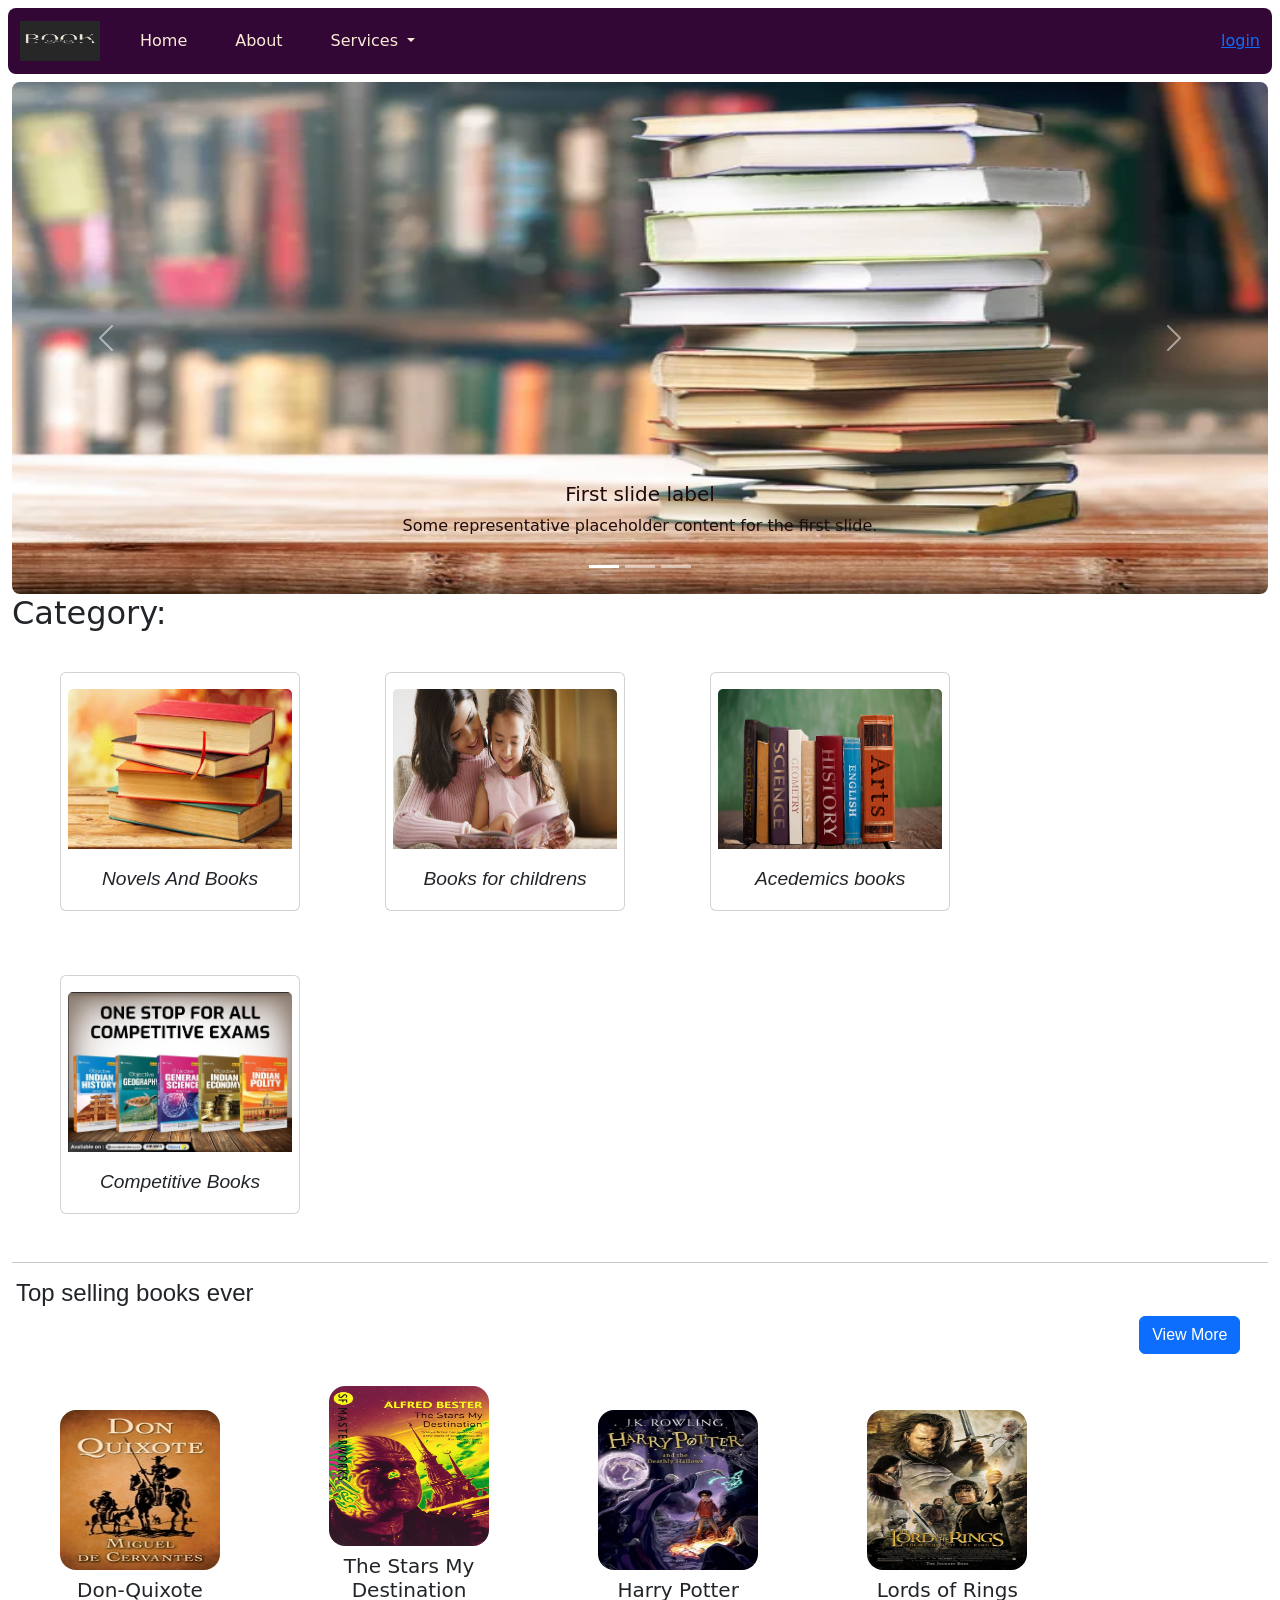
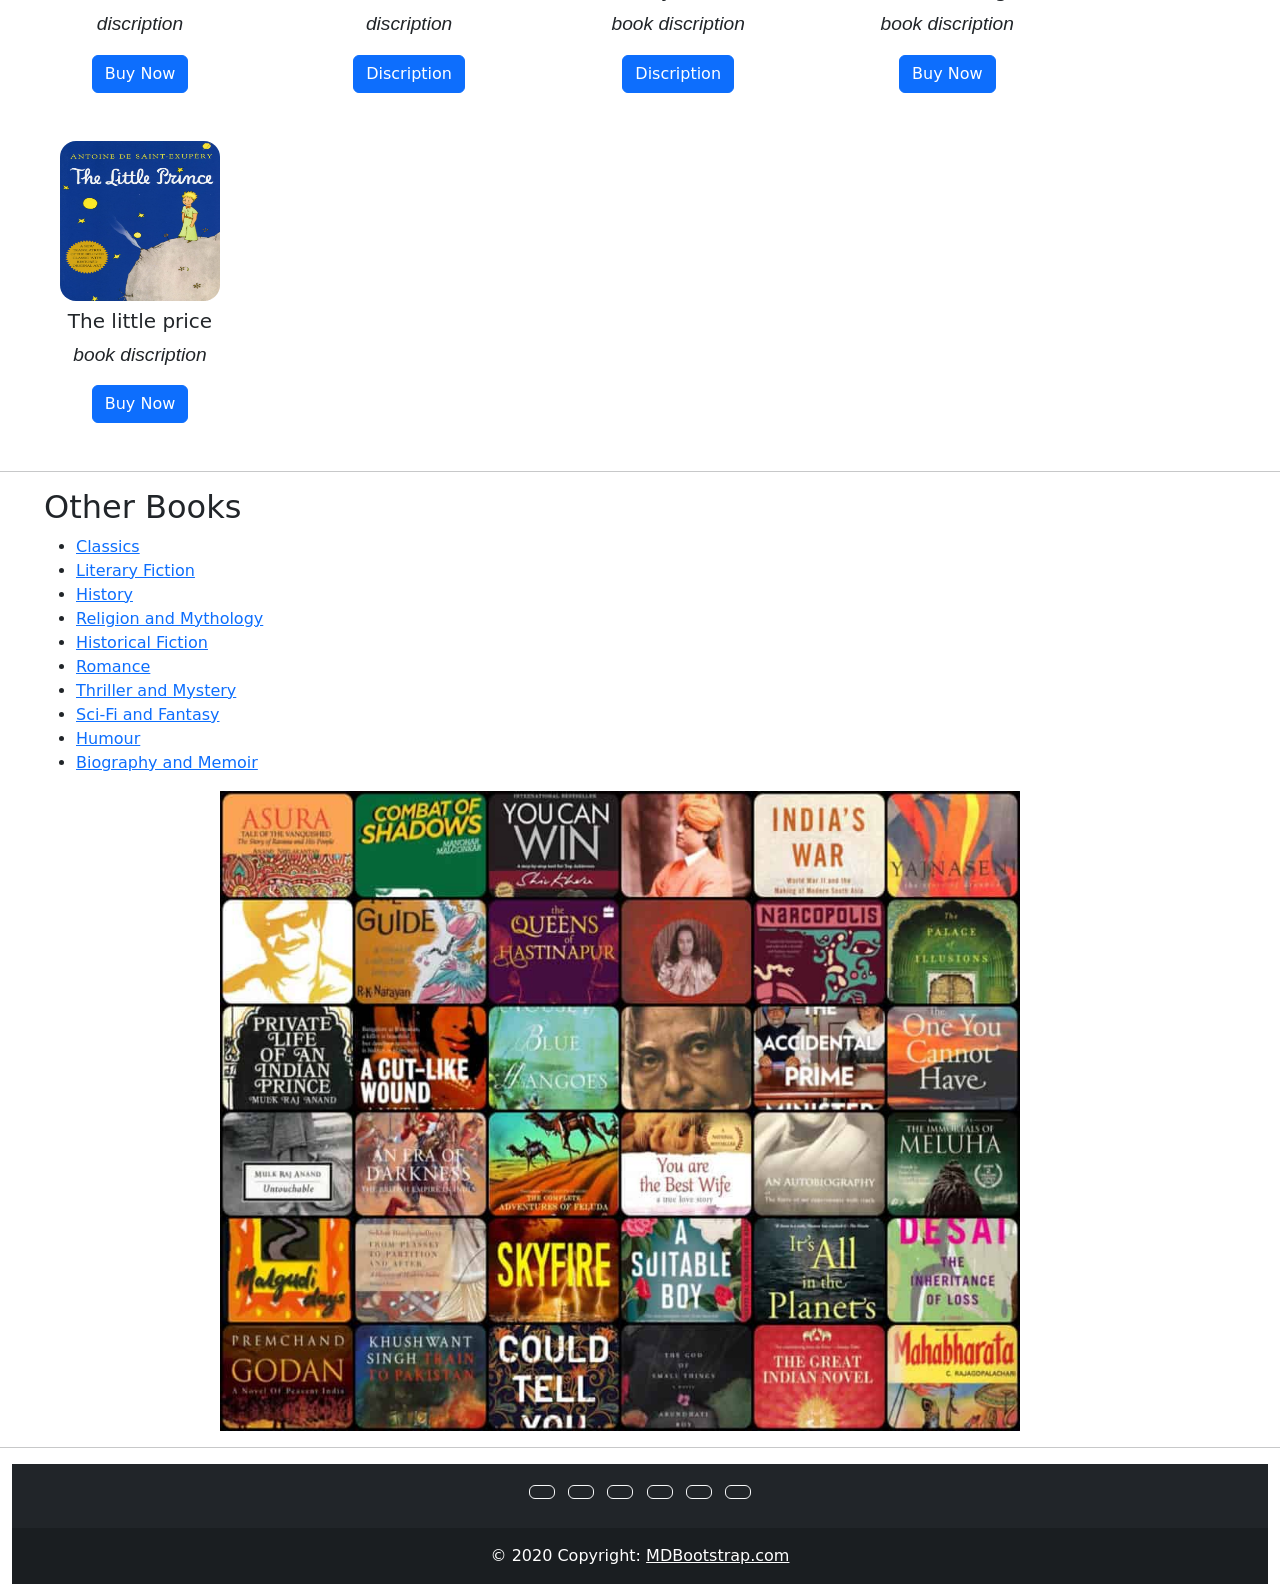
<file: index.html>
<!DOCTYPE html>
<html lang="en">
  <head>
    <meta charset="UTF-8" />
    <meta http-equiv="X-UA-Compatible" content="IE=edge" />
    <meta name="viewport" content="width=device-width, initial-scale=1.0" />
    <meta name="viewport" content="width=device-width, initial-scale=1" />
    <link
      href="https://cdn.jsdelivr.net/npm/bootstrap@5.2.2/dist/css/bootstrap.min.css"
      rel="stylesheet"
      integrity="sha384-Zenh87qX5JnK2Jl0vWa8Ck2rdkQ2Bzep5IDxbcnCeuOxjzrPF/et3URy9Bv1WTRi"
      crossorigin="anonymous"
    />
    <!-- <link href="https://cdn.jsdelivr.net/npm/bootstrap@5.2.1/dist/css/bootstrap.min.css" rel="stylesheet"
    integrity="sha384-iYQeCzEYFbKjA/T2uDLTpkwGzCiq6soy8tYaI1GyVh/UjpbCx/TYkiZhlZB6+fzT" crossorigin="anonymous"> -->
    <script
      src="https://cdn.jsdelivr.net/npm/bootstrap@5.2.1/dist/js/bootstrap.min.js"
      integrity="sha384-7VPbUDkoPSGFnVtYi0QogXtr74QeVeeIs99Qfg5YCF+TidwNdjvaKZX19NZ/e6oz"
      crossorigin="anonymous"
    ></script>
    <title>Book Show</title>
    <link rel="stylesheet" href="main.css" />
    
  </head>

  <body>
    <nav class="navbar navbar-expand-lg">
      <div class="container-fluid">
        <a class="navbar-brand" href="front.html"
          ><img
            class="brand-logo"
            src="images/Black & White Minimalist Business Logo.png"
            alt=""
        /></a>
        <button
          class="navbar-toggler"
          type="button"
          data-bs-toggle="collapse"
          data-bs-target="#navbarTogglerDemo02"
          aria-controls="navbarTogglerDemo02"
          aria-expanded="false"
          aria-label="Toggle navigation"
        >
          <span class="navbar-toggler-icon"></span>
        </button>
        <div class="collapse navbar-collapse" id="navbarSupportedContent">
          <ul class="navbar-nav me-auto mb-2 mb-lg-0">
            <li class="nav-item">
              <a class="nav-link" aria-current="page" href="front.html">Home</a>
            </li>
            <li class="nav-item">
              <a class="nav-link" href="#">About</a>
            </li>
            <li class="nav-item dropdown">
              <a
                class="nav-link dropdown-toggle"
                href="#"
                role="button"
                data-bs-toggle="dropdown"
                aria-expanded="false"
              >
                Services
              </a>
              <ul class="dropdown-menu">
                <li><a class="dropdown-item" href="#">Acedemic books</a></li>
                <li><a class="dropdown-item" href="#">competion</a></li>
                <li><a class="dropdown-item" href="#">story</a></li>
                <!-- <li><hr class="dropdown-divider"></li> -->
                <li><a class="dropdown-item" href="#">kids</a></li>
              </ul>
            </li>
          </ul>
          <form class="d-flex" method="post" >
           
            <a href="login.html">
              <!-- <button class="btn btn-outline-primary">  -->
                login
              <!-- </button> -->
            </a>
            
          </form>
        </div>
      </div>
    </nav>
    <main>
      <div class="container-fluid">
        <div
          id="carouselExampleCaptions"
          class="carousel slide"
          data-bs-ride="false"
        >
          <div class="carousel-indicators">
            <button
              type="button"
              data-bs-target="#carouselExampleCaptions"
              data-bs-slide-to="0"
              class="active"
              aria-current="true"
              aria-label="Slide 1"
            ></button>
            <button
              type="button"
              data-bs-target="#carouselExampleCaptions"
              data-bs-slide-to="1"
              aria-label="Slide 2"
            ></button>
            <button
              type="button"
              data-bs-target="#carouselExampleCaptions"
              data-bs-slide-to="2"
              aria-label="Slide 3"
            ></button>
          </div>
          <div class="carousel-inner">
            <div class="carousel-item active">
              <img src="images/cr3.jpg" class="d-block w-100" alt="..." />
              <div class="carousel-caption d-none d-md-block">
                <h5>First slide label</h5>
                <p>
                  Some representative placeholder content for the first slide.
                </p>
              </div>
            </div>
            <div class="carousel-item">
              <img src="images/cr1.jpeg" class="d-block w-100" alt="..." />
              <div class="carousel-caption d-none d-md-block">
                <h5>Second slide label</h5>
                <p>
                  Some representative placeholder content for the second slide.
                </p>
              </div>
            </div>
            <div class="carousel-item">
              <img src="images/cr2.jpg" class="d-block w-100" alt="..." />
              <div class="carousel-caption d-none d-md-block">
                <h5>Third slide label</h5>
                <p>
                  Some representative placeholder content for the third slide.
                </p>
              </div>
            </div>
          </div>

          <button
            class="carousel-control-prev"
            type="button"
            data-bs-target="#carouselExampleCaptions"
            data-bs-slide="prev"
          >
            <span class="carousel-control-prev-icon" aria-hidden="true"></span>
            <span class="visually-hidden">Previous</span>
          </button>
          <button
            class="carousel-control-next"
            type="button"
            data-bs-target="#carouselExampleCaptions"
            data-bs-slide="next"
          >
            <span class="carousel-control-next-icon" aria-hidden="true"></span>
            <span class="visually-hidden">Next</span>
          </button>
        </div>
      </div>

      <div class="container-fluid">
        <h2>Category:</h2>
        <div class="card" style="width: 15rem">
          <img c src="images/books.jpg" class="card-img-top" alt="..." />
          <div class="card-body">
            <p class="card-text">Novels And Books</p>
          </div>
        </div>
        <div class="card" style="width: 15rem">
          <img src="images/kids story.jpg" class="card-img-top" alt="..." />
          <div class="card-body">
            <p class="card-text">Books for childrens</p>
          </div>
        </div>
        <div class="card" style="width: 15rem">
          <img src="images/acedimg.jpg" class="card-img-top" alt="..." />
          <div class="card-body">
            <p class="card-text">Acedemics books</p>
          </div>
        </div>
        <div class="card" style="width: 15rem">
          <img src="images/comp.png" class="card-img-top" alt="..." />
          <div class="card-body">
            <p class="card-text">Competitive Books</p>
          </div>
        </div>
        <hr />
      </div>
      <!-- top selling books -->
      <div class="top-title">
        <h4>Top selling books ever</h4>

        <button
          class="titlebtn btn btn-primary"
          type="button"
          data-bs-toggle="collapse"
          data-bs-target="#collapseExample"
          aria-expanded="false"
          aria-controls="collapseExample"
        >
          View More
        </button>
      </div>

      <!-- initially visible cards -->
      <div class="containe-fluid">
        <div class="card-style" style="width: 15.5rem">
          <img
            src="images/don-quixote-129.jpg"
            class="card-img-top best"
            alt="..."
          />
          <div class="card-body">
            <h5 class="card-title my-2">Don-Quixote</h5>
            <p class="card-text">discription</p>

            <a href="#" class="btn btn-primary">Buy Now</a>
          </div>
        </div>

        <div class="card-style" style="width: 15.5rem">
          <img
            src="images/the stars my destination.jpg"
            class="card-img-top best"
            alt="..."
          />
          <div class="card-body ">
            <h5 class="card-title my-2">The Stars My Destination</h5>
            <p class="card-text">discription</p>
            <a href="#" class="btn btn-primary">Discription</a>
          </div>
        </div>

        <div class="card-style" style="width: 15.5rem">
          <img
            src="images/philosefer harry.jpg"
            class="card-img-top best"
            alt="..."
          />
          <div class="card-body">
            <h5 class="card-title my-2">Harry Potter</h5>
            <p class="card-text">book discription</p>
            <a href="#" class="btn btn-primary">Discription</a>
          </div>
        </div>

        <div class="card-style" style="width: 15.5rem">
          <img
            src="images/lord of rings.jpg"
            class="card-img-top best"
            alt="..."
          />
          <div class="card-body">
            <h5 class="card-title my-2">Lords of Rings</h5>
            <p class="card-text">book discription</p>
            <a href="#" class="btn btn-primary">Buy Now</a>
          </div>
        </div>

        <div class="card-style" style="width: 15.5rem">
          <img
            src="images/the little prince.jpg"
            class="card-img-top best"
            alt="..."
          />
          <div class="card-body">
            <h5 class="card-title my-2">The little price</h5>
            <p class="card-text">book discription</p>
            <a href="#" class="btn btn-primary">Buy Now</a>
          </div>
        </div>

        <!-- after clicking view all -->

        <div class="collapse mx-1" id="collapseExample">
          <div class="card card-body">
            <div class="card-style my-2" style="width: 15rem">
              <img
                src="images/harry porter.jpg"
                class="card-img-top best"
                alt="..."
              />
              <div class="card-body">
                <h5 class="card-title">Harry Potter</h5>
                <p class="card-text">book discription</p>
                <a href="#" class="btn btn-primary">Buy Now</a>
              </div>
            </div>

            <div class="card-style my-2" style="width: 15rem">
              <img
                src="images/frank-herbert---dune_2021_supracoperta---c1.jpg"
                class="card-img-top best"
                alt="..."
              />
              <div class="card-body">
                <h5 class="card-title">Dune</h5>
                <p class="card-text">book discription</p>
                <a href="#" class="btn btn-primary">Discription</a>
              </div>
            </div>

            <div class="card-style my-2" style="width: 15rem">
              <img
                src="images/golbet.jpg"
                class="card-img-top best"
                alt="..."
              />
              <div class="card-body">
                <h5 class="card-title">Harry potter</h5>
                <p class="card-text">book discription</p>
                <a href="#" class="btn btn-primary">Discription</a>
              </div>
            </div>

            <div class="card-style my-2" style="width: 15rem">
              <img
                src="images/best books.jpg"
                class="card-img-top best"
                alt="..."
              />
              <div class="card-body">
                <h5 class="card-title">The Forever war</h5>
                <p class="card-text">book discription</p>
                <a href="#" class="btn btn-primary">Discription</a>
              </div>
            </div>

            <div class="card-style my-2" style="width: 15rem">
              <img
                src="images/the time machine.jpg"
                class="card-img-top best"
                alt="..."
              />
              <div class="card-body">
                <h5 class="card-title">The Time Machine</h5>
                <p class="card-text">book discription</p>
                <a href="#" class="btn btn-primary">Discription</a>
              </div>
            </div>
          </div>
        </div>
      </div>
      <hr />
      <div class="container-fluid">
        <div class="Category">
          <h2>Other Books</h2>
          <ul>
            <li class="other-books">
              <a href="classics.html">Classics</a>
            </li>
            <li class="other-books">
              <a href="Literary_Fiction.html">Literary Fiction</a>
            </li>
            <li class="other-books">
              <a href="history.html">History</a>
            </li>
            <li class="other-books">
              <a href="religion.html">Religion and Mythology</a>
            </li>
            <li class="other-books">
              <a href="historical_fiction.html">Historical Fiction</a>
            </li>
            <li class="other-books">
              <a href="romance.html">Romance</a>
            </li>
            <li class="other-books">
              <a href="thriller.html">Thriller and Mystery</a>
            </li>
            <li class="other-books">
              <a href="science_fiction.html">Sci-Fi and Fantasy</a>
            </li>
            <li class="other-books">
              <a href="humour.html">Humour</a>
            </li>
            <li class="other-books">
              <a href="biography.html">Biography and Memoir</a>
            </li>
          </ul>
        </div>
        <div class="links">
          <img
            class="image-link"
            src="images/Best-Indian-Books-by-Indian-Authors-1-1024x768.jpg"
            alt=""
          />
        </div>
      </div>
      <hr my-2 />

      <!-- Remove the container if you want to extend the Footer to full width. -->
      <div class="container-fluid">
        <footer class="bg-dark text-center text-white">
          <!-- Grid container -->
          <div class="container p-3 pb-0">
            <!-- Section: Social media -->
            <section class="mb-4">
              <!-- Facebook -->
              <a
                class="btn btn-outline-light btn-floating m-1"
                href="#!"
                role="button"
                ><i class="fab fa-facebook-f"></i
              ></a>

              <!-- Twitter -->
              <a
                class="btn btn-outline-light btn-floating m-1"
                href="#!"
                role="button"
                ><i class="fab fa-twitter"></i
              ></a>

              <!-- Google -->
              <a
                class="btn btn-outline-light btn-floating m-1"
                href="#!"
                role="button"
                ><i class="fab fa-google"></i
              ></a>

              <!-- Instagram -->
              <a
                class="btn btn-outline-light btn-floating m-1"
                href="#!"
                role="button"
                ><i class="bi bi-instagram"></i
              ></a>

              <!-- Linkedin -->
              <a
                class="btn btn-outline-light btn-floating m-1"
                href="#!"
                role="button"
                ><i class="fab fa-linkedin-in"></i
              ></a>

              <!-- Github -->
              <a
                class="btn btn-outline-light btn-floating m-1"
                href="#!"
                role="button"
                ><i class="fab fa-github"></i
              ></a>
            </section>
            <!-- Section: Social media -->
          </div>
          <!-- Grid container -->

          <!-- Copyright -->
          <div
            class="text-center p-3"
            style="background-color: rgba(0, 0, 0, 0.2)"
          >
            © 2020 Copyright:
            <a class="text-white" href="https://mdbootstrap.com/"
              >MDBootstrap.com</a
            >
          </div>
          <!-- Copyright -->
        </footer>
      </div>
      <!-- End of .container -->
    </main>

    <script
      src="https://cdn.jsdelivr.net/npm/bootstrap@5.2.2/dist/js/bootstrap.bundle.min.js"
      integrity="sha384-OERcA2EqjJCMA+/3y+gxIOqMEjwtxJY7qPCqsdltbNJuaOe923+mo//f6V8Qbsw3"
      crossorigin="anonymous"
    ></script>
  </body>
</html>
</file>
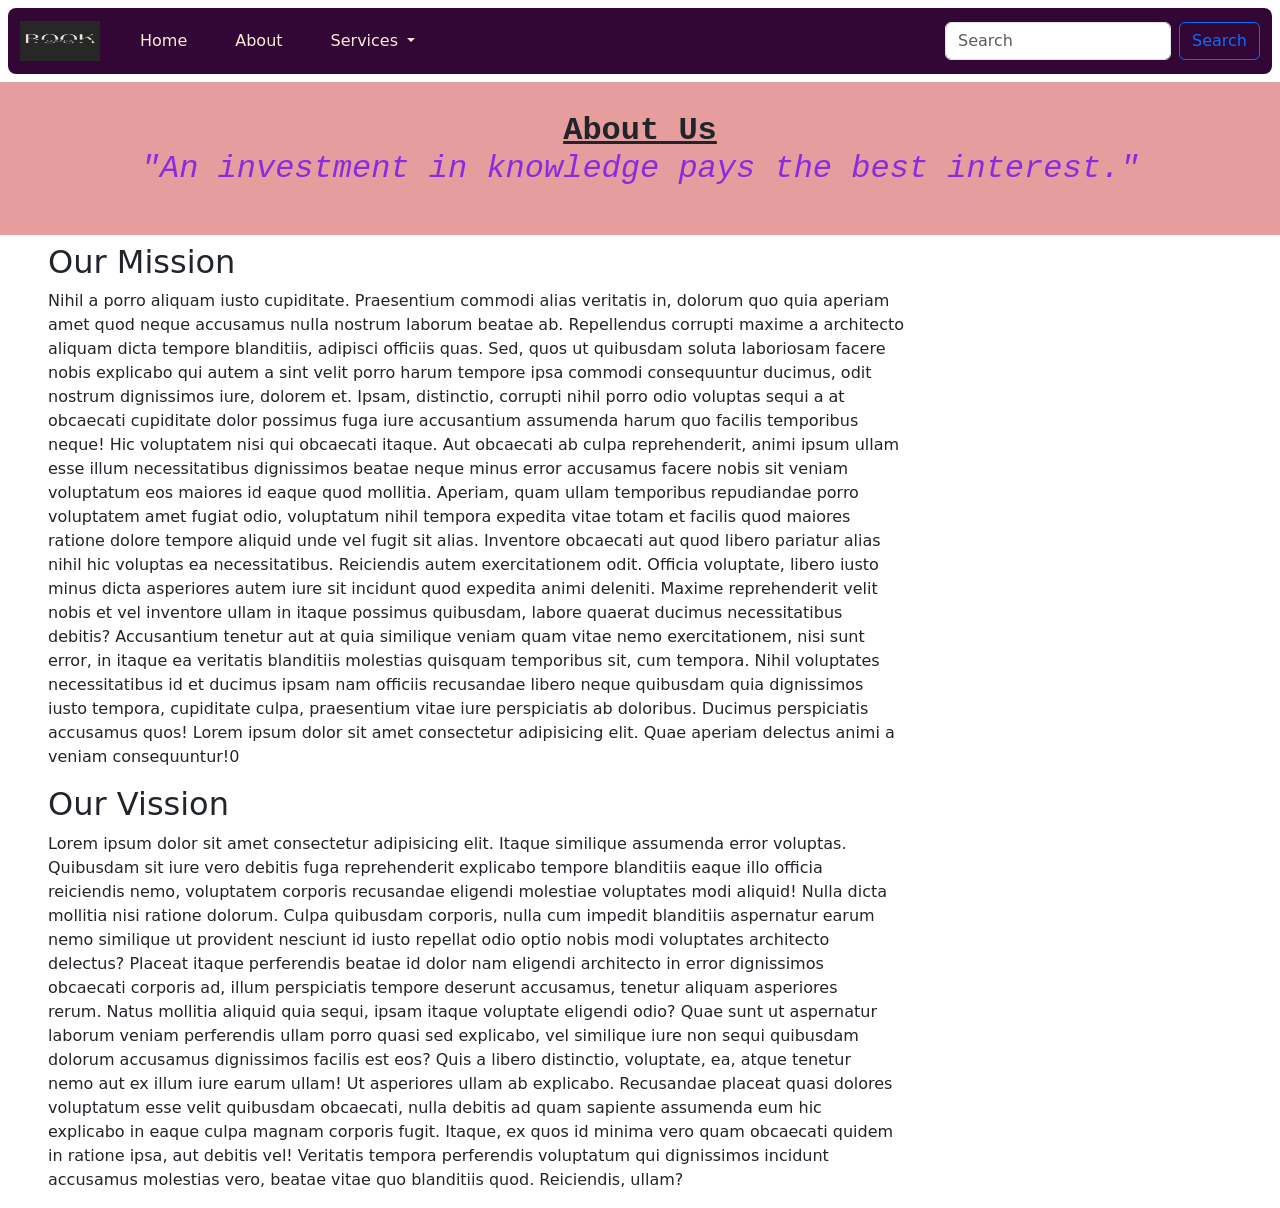
<file: about.html>
<!DOCTYPE html>
<html lang="en">
  <head>
    <meta charset="utf-8" />
    <meta name="viewport" content="width=device-width, initial-scale=1" />
    <title>About</title>
    <link
      href="https://cdn.jsdelivr.net/npm/bootstrap@5.2.2/dist/css/bootstrap.min.css"
      rel="stylesheet"
      integrity="sha384-Zenh87qX5JnK2Jl0vWa8Ck2rdkQ2Bzep5IDxbcnCeuOxjzrPF/et3URy9Bv1WTRi"
      crossorigin="anonymous"
    />
    <link rel="javascript" href="app.js" />
    <link rel="stylesheet" href="about.css" />
  </head>
  <body>
    <nav class="navbar navbar-expand-lg">
      <div class="container-fluid">
        <a class="navbar-brand" href="index.html"
          ><img
            class="brand-logo"
            src="images/Black & White Minimalist Business Logo.png"
            alt=""
        /></a>
        <button
          class="navbar-toggler"
          type="button"
          data-bs-toggle="collapse"
          data-bs-target="#navbarTogglerDemo02"
          aria-controls="navbarTogglerDemo02"
          aria-expanded="false"
          aria-label="Toggle navigation"
        >
          <span class="navbar-toggler-icon"></span>
        </button>
        <div class="collapse navbar-collapse" id="navbarSupportedContent">
          <ul class="navbar-nav me-auto mb-2 mb-lg-0">
            <li class="nav-item">
              <a class="nav-link" aria-current="page" href="front.html">Home</a>
            </li>
            <li class="nav-item">
              <a class="nav-link" href="#">About</a>
            </li>
            <li class="nav-item dropdown">
              <a
                class="nav-link dropdown-toggle"
                href="#"
                role="button"
                data-bs-toggle="dropdown"
                aria-expanded="false"
              >
                Services
              </a>
              <ul class="dropdown-menu">
                <li><a class="dropdown-item" href="#">Acedemic books</a></li>
                <li><a class="dropdown-item" href="#">competion</a></li>
                <li><a class="dropdown-item" href="#">story</a></li>
                <li><a class="dropdown-item" href="#">Indian Novels</a></li>
                <li><a class="dropdown-item" href="#">kids</a></li>
              </ul>
            </li>
          </ul>
          <form class="d-flex" role="search">
            <input
              class="form-control me-2"
              type="search"
              placeholder="Search"
              aria-label="Search"
            />
            <button class="btn btn-outline-primary" type="submit">
              Search
            </button>
          </form>
        </div>
      </div>
    </nav>
    <main>
      <div class="text-heading">
        <h2 class="heading"><b><u>About Us</u></b> <br>
            <p style="color: blueviolet;"><i>"An investment in knowledge pays the best interest."</i></p>
        </h2>
        
      </div>
      <div class="row">
        <div class="col mx-5">
            <h2>Our Mission</h2>
            <p> Nihil a porro aliquam iusto cupiditate. Praesentium commodi alias veritatis in, dolorum quo quia aperiam amet quod neque accusamus nulla nostrum laborum beatae ab. Repellendus corrupti maxime a architecto aliquam dicta tempore blanditiis, adipisci officiis quas. Sed, quos ut quibusdam soluta laboriosam facere nobis explicabo qui autem a sint velit porro harum tempore ipsa commodi consequuntur ducimus, odit nostrum dignissimos iure, dolorem et. Ipsam, distinctio, corrupti nihil porro odio voluptas sequi a at obcaecati cupiditate dolor possimus fuga iure accusantium assumenda harum quo facilis temporibus neque! Hic voluptatem nisi qui obcaecati itaque. Aut obcaecati ab culpa reprehenderit, animi ipsum ullam esse illum necessitatibus dignissimos beatae neque minus error accusamus facere nobis sit veniam voluptatum eos maiores id eaque quod mollitia. Aperiam, quam ullam temporibus repudiandae porro voluptatem amet fugiat odio, voluptatum nihil tempora expedita vitae totam et facilis quod maiores ratione dolore tempore aliquid unde vel fugit sit alias. Inventore obcaecati aut quod libero pariatur alias nihil hic voluptas ea necessitatibus. Reiciendis autem exercitationem odit. Officia voluptate, libero iusto minus dicta asperiores autem iure sit incidunt quod expedita animi deleniti. Maxime reprehenderit velit nobis et vel inventore ullam in itaque possimus quibusdam, labore quaerat ducimus necessitatibus debitis? Accusantium tenetur aut at quia similique veniam quam vitae nemo exercitationem, nisi sunt error, in itaque ea veritatis blanditiis molestias quisquam temporibus sit, cum tempora. Nihil voluptates necessitatibus id et ducimus ipsam nam officiis recusandae libero neque quibusdam quia dignissimos iusto tempora, cupiditate culpa, praesentium vitae iure perspiciatis ab doloribus. Ducimus perspiciatis accusamus quos! Lorem ipsum dolor sit amet consectetur adipisicing elit. Quae aperiam delectus animi a veniam consequuntur!0</p>
        </div>
        <div class="col-3"></div>
      </div>
      <div class="row">
        <div class="col-8 mx-5">
            <h2>Our Vission</h2>
            <p>Lorem ipsum dolor sit amet consectetur adipisicing elit. Itaque similique assumenda error voluptas. Quibusdam sit iure vero debitis fuga reprehenderit explicabo tempore blanditiis eaque illo officia reiciendis nemo, voluptatem corporis recusandae eligendi molestiae voluptates modi aliquid! Nulla dicta mollitia nisi ratione dolorum. Culpa quibusdam corporis, nulla cum impedit blanditiis aspernatur earum nemo similique ut provident nesciunt id iusto repellat odio optio nobis modi voluptates architecto delectus? Placeat itaque perferendis beatae id dolor nam eligendi architecto in error dignissimos obcaecati corporis ad, illum perspiciatis tempore deserunt accusamus, tenetur aliquam asperiores rerum. Natus mollitia aliquid quia sequi, ipsam itaque voluptate eligendi odio? Quae sunt ut aspernatur laborum veniam perferendis ullam porro quasi sed explicabo, vel similique iure non sequi quibusdam dolorum accusamus dignissimos facilis est eos? Quis a libero distinctio, voluptate, ea, atque tenetur nemo aut ex illum iure earum ullam! Ut asperiores ullam ab explicabo. Recusandae placeat quasi dolores voluptatum esse velit quibusdam obcaecati, nulla debitis ad quam sapiente assumenda eum hic explicabo in eaque culpa magnam corporis fugit. Itaque, ex quos id minima vero quam obcaecati quidem in ratione ipsa, aut debitis vel! Veritatis tempora perferendis voluptatum qui dignissimos incidunt accusamus molestias vero, beatae vitae quo blanditiis quod. Reiciendis, ullam?</p>
        </div>
        <div class="col"></div>
      </div>
      
    </main>
    <!-- bootstrap javascript -->
    <script
      src="https://cdn.jsdelivr.net/npm/bootstrap@5.2.2/dist/js/bootstrap.bundle.min.js"
      integrity="sha384-OERcA2EqjJCMA+/3y+gxIOqMEjwtxJY7qPCqsdltbNJuaOe923+mo//f6V8Qbsw3"
      crossorigin="anonymous"
    ></script>
  </body>
</html>
</file>
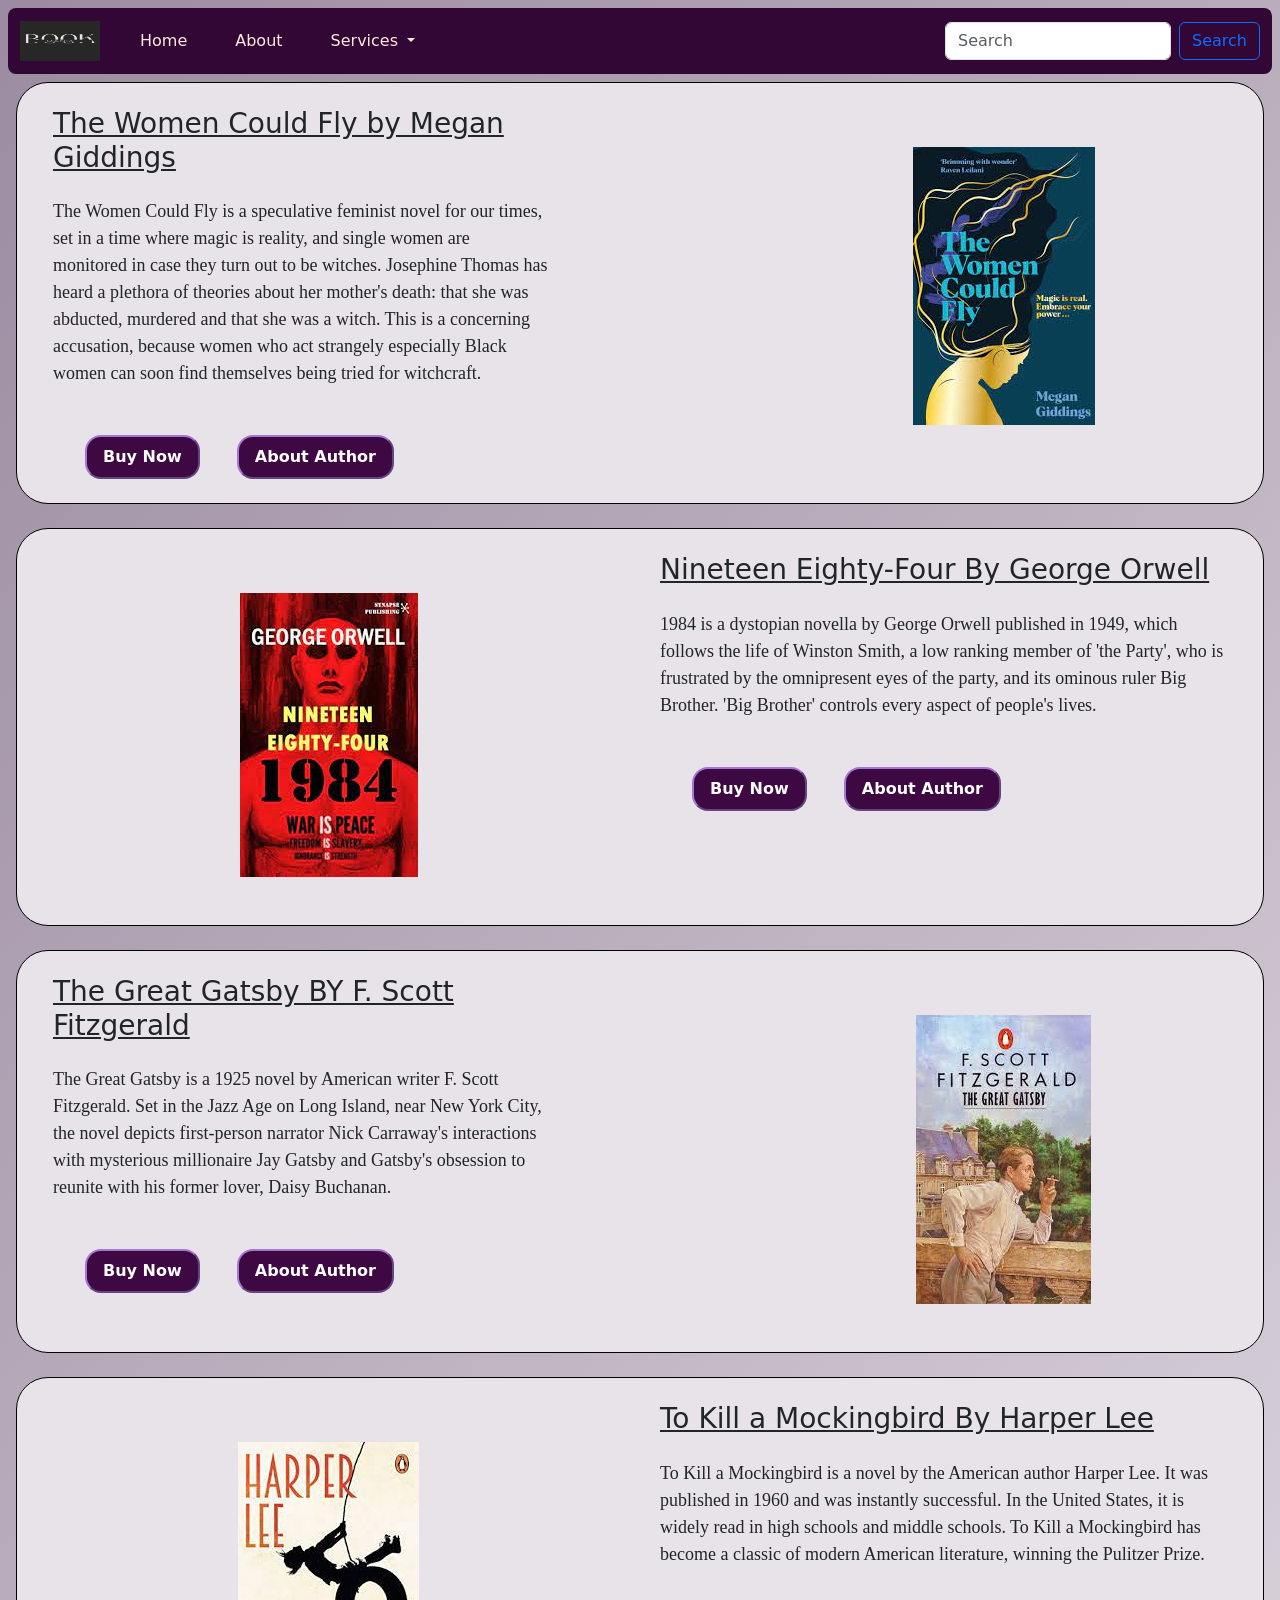
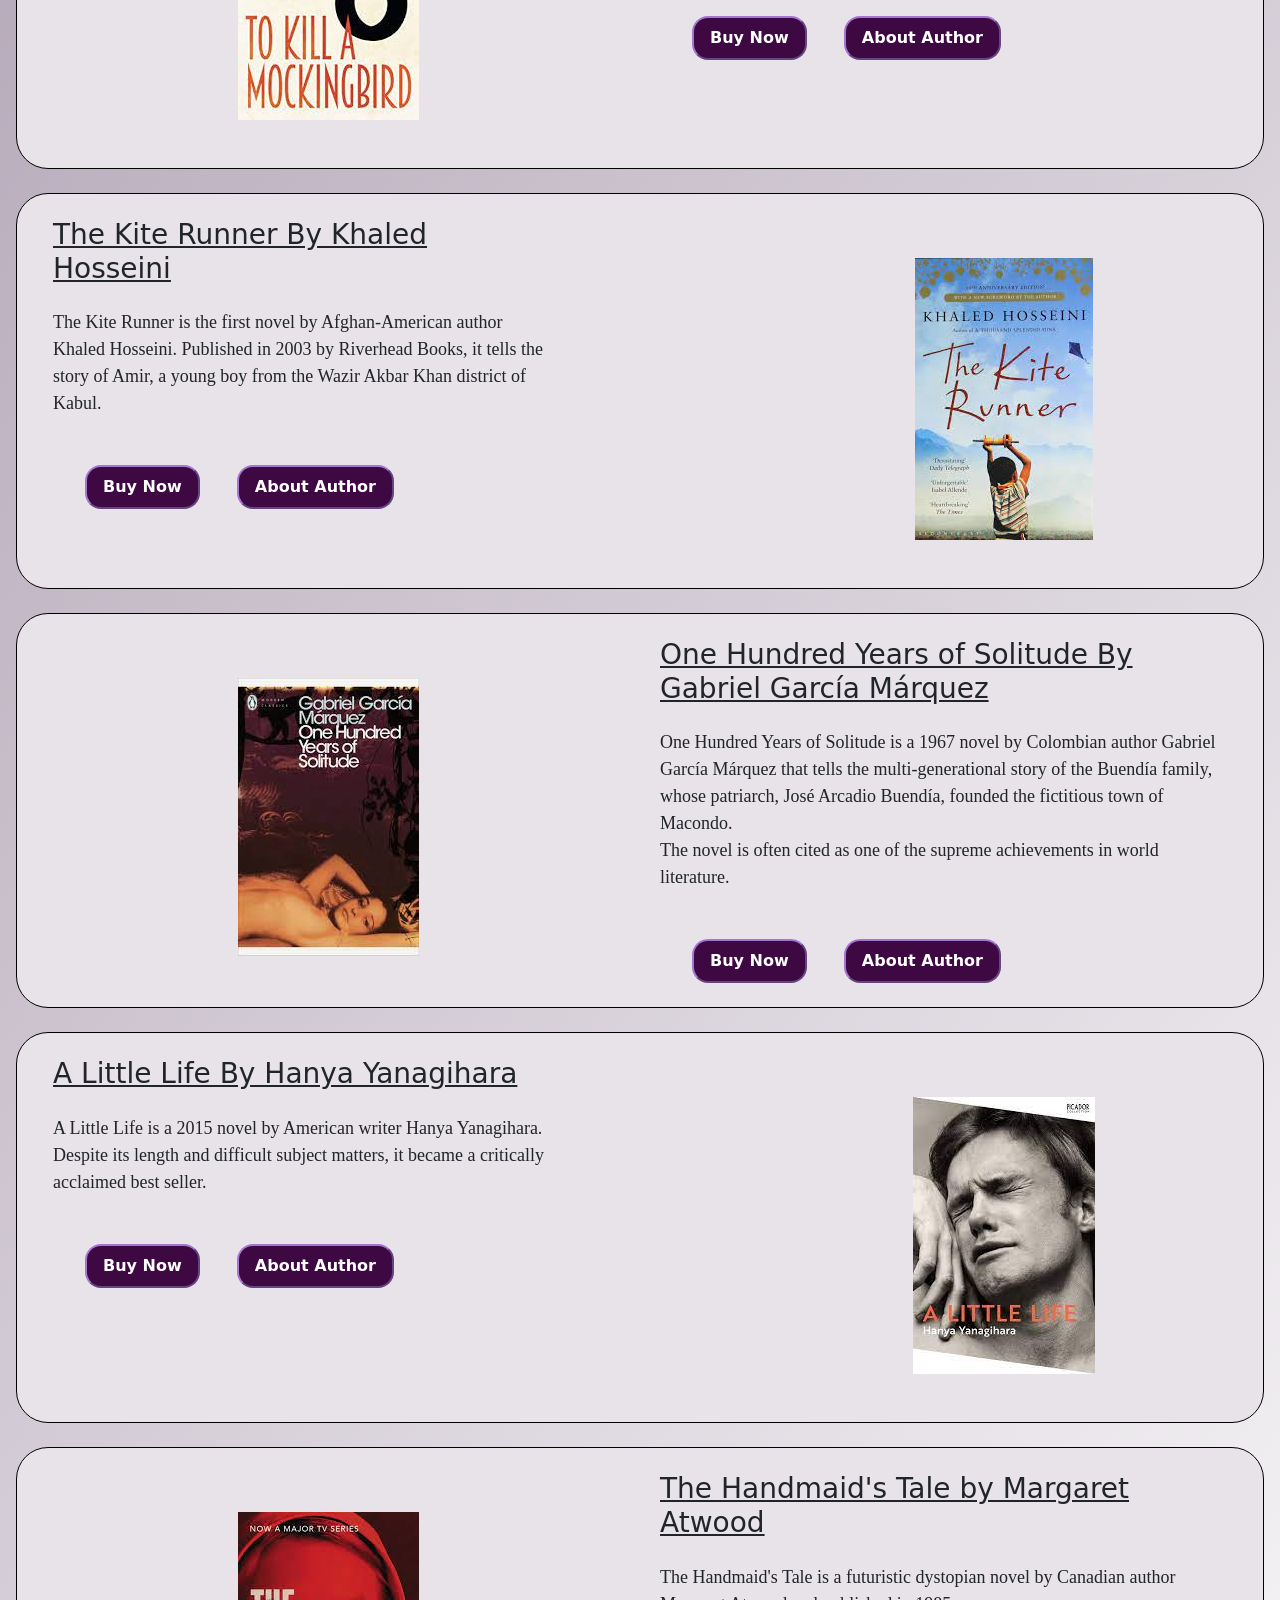
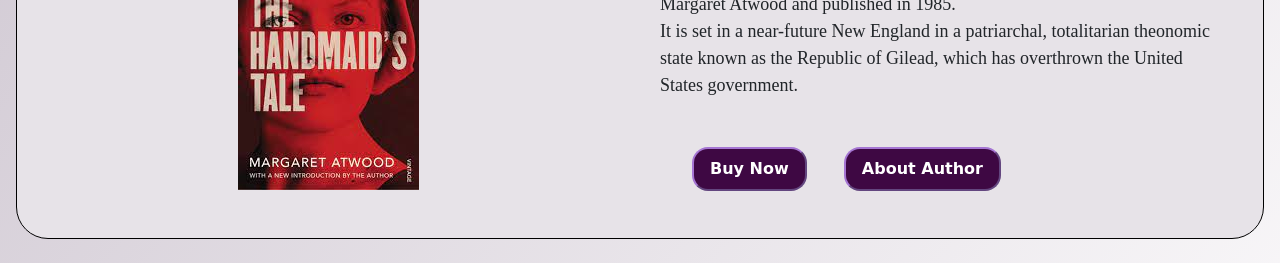
<file: biography.html>
<!DOCTYPE html>
<html lang="en">
  <head>
    <meta charset="utf-8" />
    <meta name="viewport" content="width=device-width, initial-scale=1" />
    <title>Classics</title>
    <link
      href="https://cdn.jsdelivr.net/npm/bootstrap@5.2.2/dist/css/bootstrap.min.css"
      rel="stylesheet"
      integrity="sha384-Zenh87qX5JnK2Jl0vWa8Ck2rdkQ2Bzep5IDxbcnCeuOxjzrPF/et3URy9Bv1WTRi"
      crossorigin="anonymous"
    />
    <link rel="javascript" href="app.js">
    <link rel="stylesheet" href="main.css" />
    <link rel="stylesheet" href="classics.css" />
    
  </head>
  <body>
    <nav class="navbar navbar-expand-lg">
      <div class="container-fluid">
        <a class="navbar-brand" href="index.html"
          ><img
            class="brand-logo"
            src="images/Black & White Minimalist Business Logo.png"
            alt=""
        /></a>
        <button
          class="navbar-toggler"
          type="button"
          data-bs-toggle="collapse"
          data-bs-target="#navbarTogglerDemo02"
          aria-controls="navbarTogglerDemo02"
          aria-expanded="false"
          aria-label="Toggle navigation"
        >
          <span class="navbar-toggler-icon"></span>
        </button>
        <div class="collapse navbar-collapse" id="navbarSupportedContent">
          <ul class="navbar-nav me-auto mb-2 mb-lg-0">
            <li class="nav-item">
              <a class="nav-link" aria-current="page" href="front.html">Home</a>
            </li>
            <li class="nav-item">
              <a class="nav-link" href="#">About</a>
            </li>
            <li class="nav-item dropdown">
              <a
                class="nav-link dropdown-toggle"
                href="#"
                role="button"
                data-bs-toggle="dropdown"
                aria-expanded="false"
              >
                Services
              </a>
              <ul class="dropdown-menu">
                <li><a class="dropdown-item" href="#">Acedemic books</a></li>
                <li><a class="dropdown-item" href="#">competion</a></li>
                <li><a class="dropdown-item" href="#">story</a></li>
                <li><a class="dropdown-item" href="#">Indian Novels</a></li>
                <li><a class="dropdown-item" href="#">kids</a></li>
              </ul>
            </li>
          </ul>
          <form class="d-flex" role="search">
            <input
              class="form-control me-2"
              type="search"
              placeholder="Search"
              aria-label="Search"
            />
            <button class="btn btn-outline-primary" type="submit">
              Search
            </button>
          </form>
        </div>
      </div>
    </nav>
    <main>
    <div class="container-fluid">
      <div class="row mx-1">
        <div class="col my-4 mx-4">
          <h3 class="heading">The Women Could Fly
            by Megan Giddings</h3>
          <span class="my-4">
            <p class="discription-text my-4">
                The Women Could Fly is a speculative feminist novel for our times, set in a time where magic is reality, and single women are monitored in case they turn out to be witches. Josephine Thomas has heard a plethora of theories about her mother's death: that she was abducted, murdered and that she was a witch. This is a concerning accusation, because women who act strangely especially Black women can soon find themselves being tried for witchcraft. 
              <br>
            </p>
          </span><br>
          
              <button class="buynow px-3 py-2" onclick="buy()">Buy Now</button>
              <button class="buynow px-3 py-2">About Author</button>
         
          
        </div>
        <div class="col py-5 image-column-right">
          <img src="images/women could fly.jpg" alt="" />
        </div>
      
    </div><br>
  
      <div class="row mx-1">
        <div class="col py-5 image-column-left">
          <img src="images/1984.jpg" alt="book image" />
        </div>
        <div class="col my-4 mx-4">
          <h3 class="heading">Nineteen Eighty-Four By George Orwell</h3>
          <span class="my-4">
            <p class="discription-text my-4">
                1984 is a dystopian novella by George Orwell published in 1949, which follows the life of Winston Smith, a low ranking member of 'the Party', who is frustrated by the omnipresent eyes of the party, and its ominous ruler Big Brother. 'Big Brother' controls every aspect of people's lives.
             
            </p>
          </span><br>
          
              <button class="buynow px-3 py-2" onclick="buy()">Buy Now</button>
              <button class="buynow px-3 py-2">About Author</button>
        </div>
        
        
      </div><br>
      <div class="row mx-1">
        <div class="col my-4 mx-4">
          <h3 class="heading">The Great Gatsby BY F. Scott Fitzgerald</h3>
          <span class="my-4">
            <p class="discription-text my-4">
                The Great Gatsby is a 1925 novel by American writer F. Scott Fitzgerald. Set in the Jazz Age on Long Island, near New York City, the novel depicts first-person narrator Nick Carraway's interactions with mysterious millionaire Jay Gatsby and Gatsby's obsession to reunite with his former lover, Daisy Buchanan.
            </p>
          </span><br>
          
              <button class="buynow px-3 py-2" onclick="buy()">Buy Now</button>
              <button class="buynow px-3 py-2">About Author</button>
     
        </div>
        <div class="col py-5 image-column-right">
          <img src="images/the great gattsby.jpg" alt="Book image" />
        </div>
      
    </div><br>

    <div class="row mx-1">
      <div class="col py-5 image-column-left">
        <img src="images/to kill a mockingsbird.jpg" alt="book image" />
      </div>
      <div class="col my-4 mx-4">
        <h3 class="heading">To Kill a Mockingbird By Harper Lee</h3>
        <span class="my-4">
          <p class="discription-text my-4">
            To Kill a Mockingbird is a novel by the American author Harper Lee. It was published in 1960 and was instantly successful. In the United States, it is widely read in high schools and middle schools. To Kill a Mockingbird has become a classic of modern American literature, winning the Pulitzer Prize.
          </p>
        </span><br>
        
            <button class="buynow px-3 py-2" onclick="buy()">Buy Now</button>
            <button class="buynow px-3 py-2">About Author</button>
      </div>
      
      
    </div><br>

    <div class="row mx-1">
      <div class="col my-4 mx-4">
        <h3 class="heading">The Kite Runner By Khaled Hosseini</h3>
        <span class="my-4">
          <p class="discription-text my-4">
            The Kite Runner is the first novel by Afghan-American author Khaled Hosseini. Published in 2003 by Riverhead Books, it tells the story of Amir, a young boy from the Wazir Akbar Khan district of Kabul.
          </p>
        </span><br>
        
            <button class="buynow px-3 py-2" onclick="buy()">Buy Now</button>
            <button class="buynow px-3 py-2">About Author</button>
   
      </div>
      <div class="col py-5 image-column-right">
        <img src="images/the kite runner.jpg" alt="book image" />
      </div>
    
  </div><br>

  <div class="row mx-1">
    <div class="col py-5 image-column-left">
      <img src="images/one hundred year of solitude.jpg" alt="Book image" />
    </div>
    <div class="col my-4 mx-4">
      <h3 class="heading">One Hundred Years of Solitude By Gabriel García Márquez</h3>
      <span class="my-4">
        <p class="discription-text my-4">
            One Hundred Years of Solitude is a 1967 novel by Colombian author Gabriel García Márquez that tells the multi-generational story of the Buendía family, whose patriarch, José Arcadio Buendía, founded the fictitious town of Macondo. <br> The novel is often cited as one of the supreme achievements in world literature.
        </p>
      </span><br>
      
          <button class="buynow px-3 py-2" onclick="buy()">Buy Now</button>
          <button class="buynow px-3 py-2">About Author</button>
    </div>
    
    
  </div><br>  <div class="row mx-1">
    <div class="col my-4 mx-4">
      <h3 class="heading">A Little Life By Hanya Yanagihara</h3>
      <span class="my-4">
        <p class="discription-text my-4">
            A Little Life is a 2015 novel by American writer Hanya Yanagihara. Despite its length and difficult subject matters, it became a critically acclaimed best seller.
        </p>
      </span><br>
      
          <button class="buynow px-3 py-2" onclick="buy()">Buy Now</button>
          <button class="buynow px-3 py-2">About Author</button>
 
    </div>
    <div class="col py-5 image-column-right">
      <img src="images/a little life.jpg" alt="book image" />
    </div>
  
</div><br>

<div class="row mx-1">
  <div class="col py-5 image-column-left">
    <img src="images/the handmaid's tale.jpg" alt="Book image" />
  </div>
  <div class="col my-4 mx-4">
    <h3 class="heading">The Handmaid's Tale by Margaret Atwood</h3>
    <span class="my-4">
      <p class="discription-text my-4">
        The Handmaid's Tale is a futuristic dystopian novel by Canadian author Margaret Atwood and published in 1985. 
       <br> It is set in a near-future New England in a patriarchal, totalitarian theonomic state known as the Republic of Gilead, which has overthrown the United States government.
      </p>
    </span><br>
    
        <button class="buynow px-3 py-2" onclick="buy()">Buy Now</button>
        <button class="buynow px-3 py-2">About Author</button>
  </div>
  
  
</div><br> 

</main>

    <!-- bootstrap javascript -->
    <script
      src="https://cdn.jsdelivr.net/npm/bootstrap@5.2.2/dist/js/bootstrap.bundle.min.js"
      integrity="sha384-OERcA2EqjJCMA+/3y+gxIOqMEjwtxJY7qPCqsdltbNJuaOe923+mo//f6V8Qbsw3"
      crossorigin="anonymous"
    ></script>
  </body>
</html>
</file>
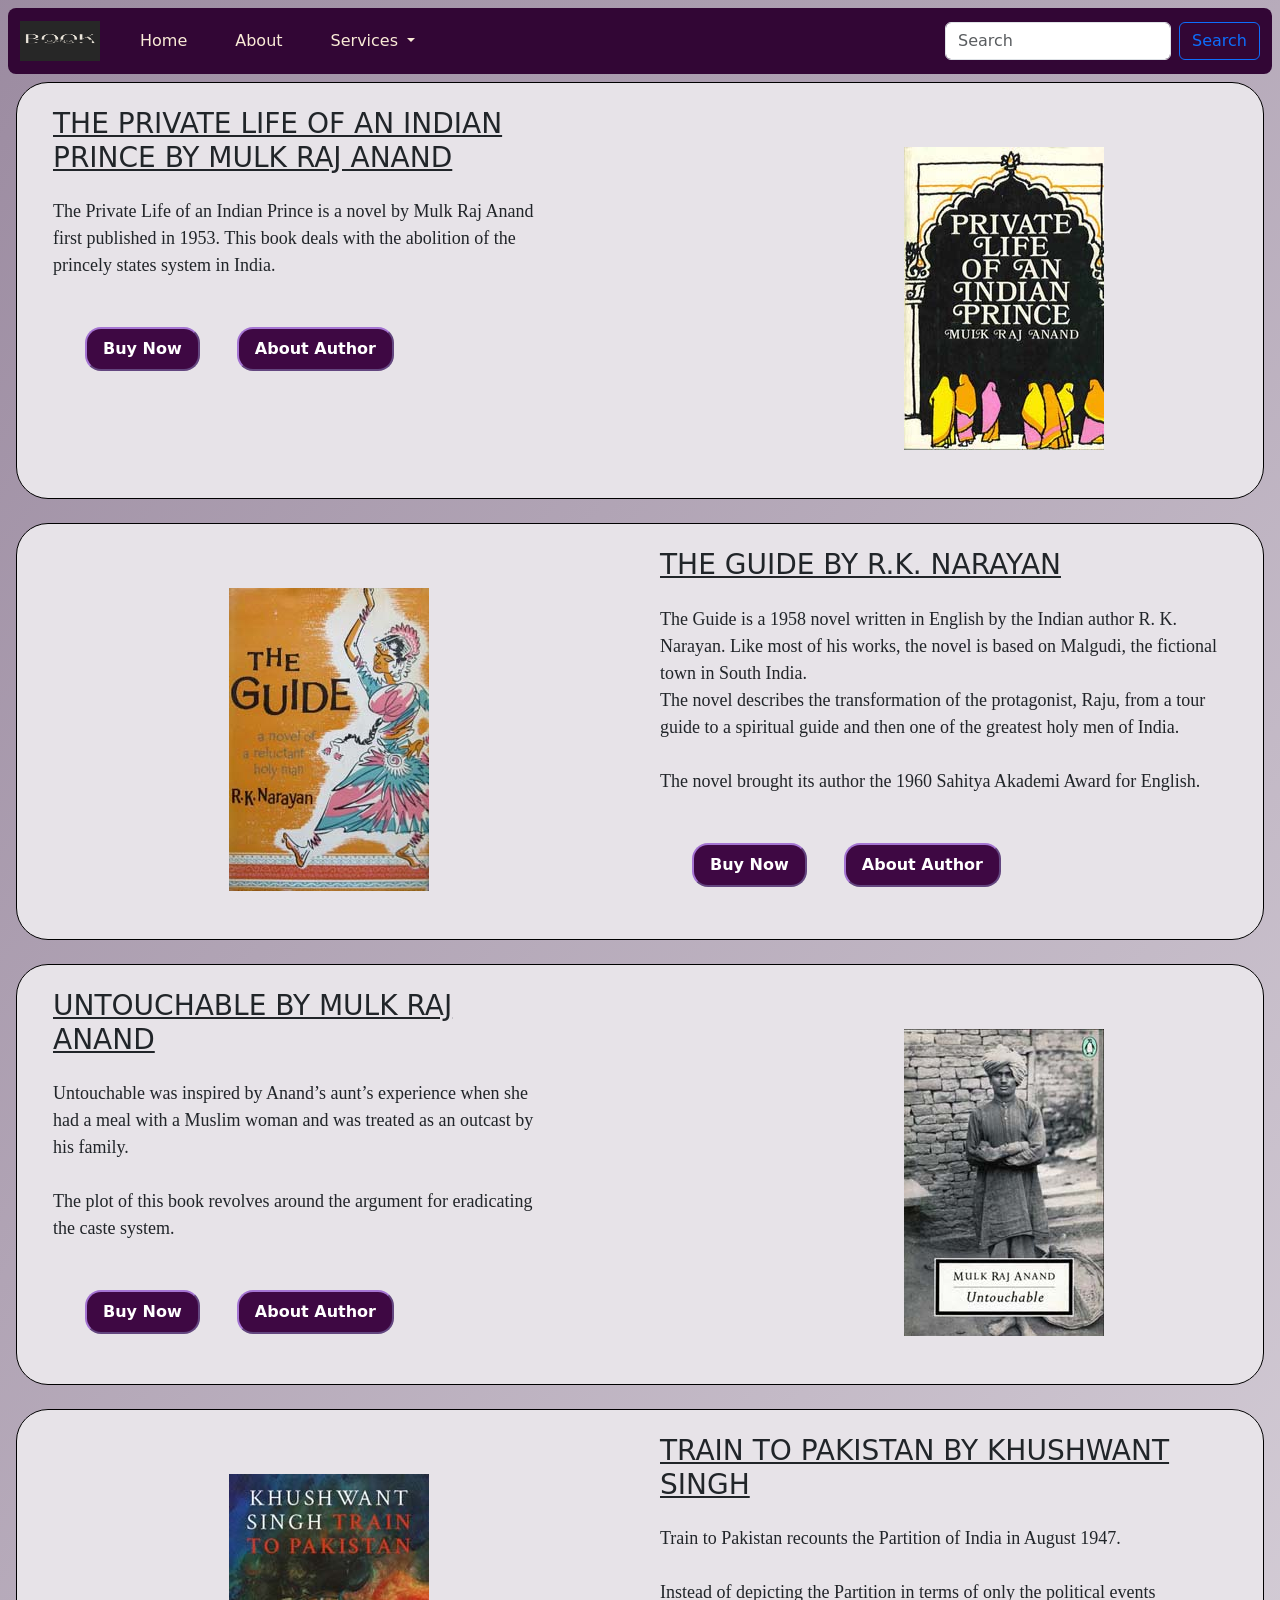
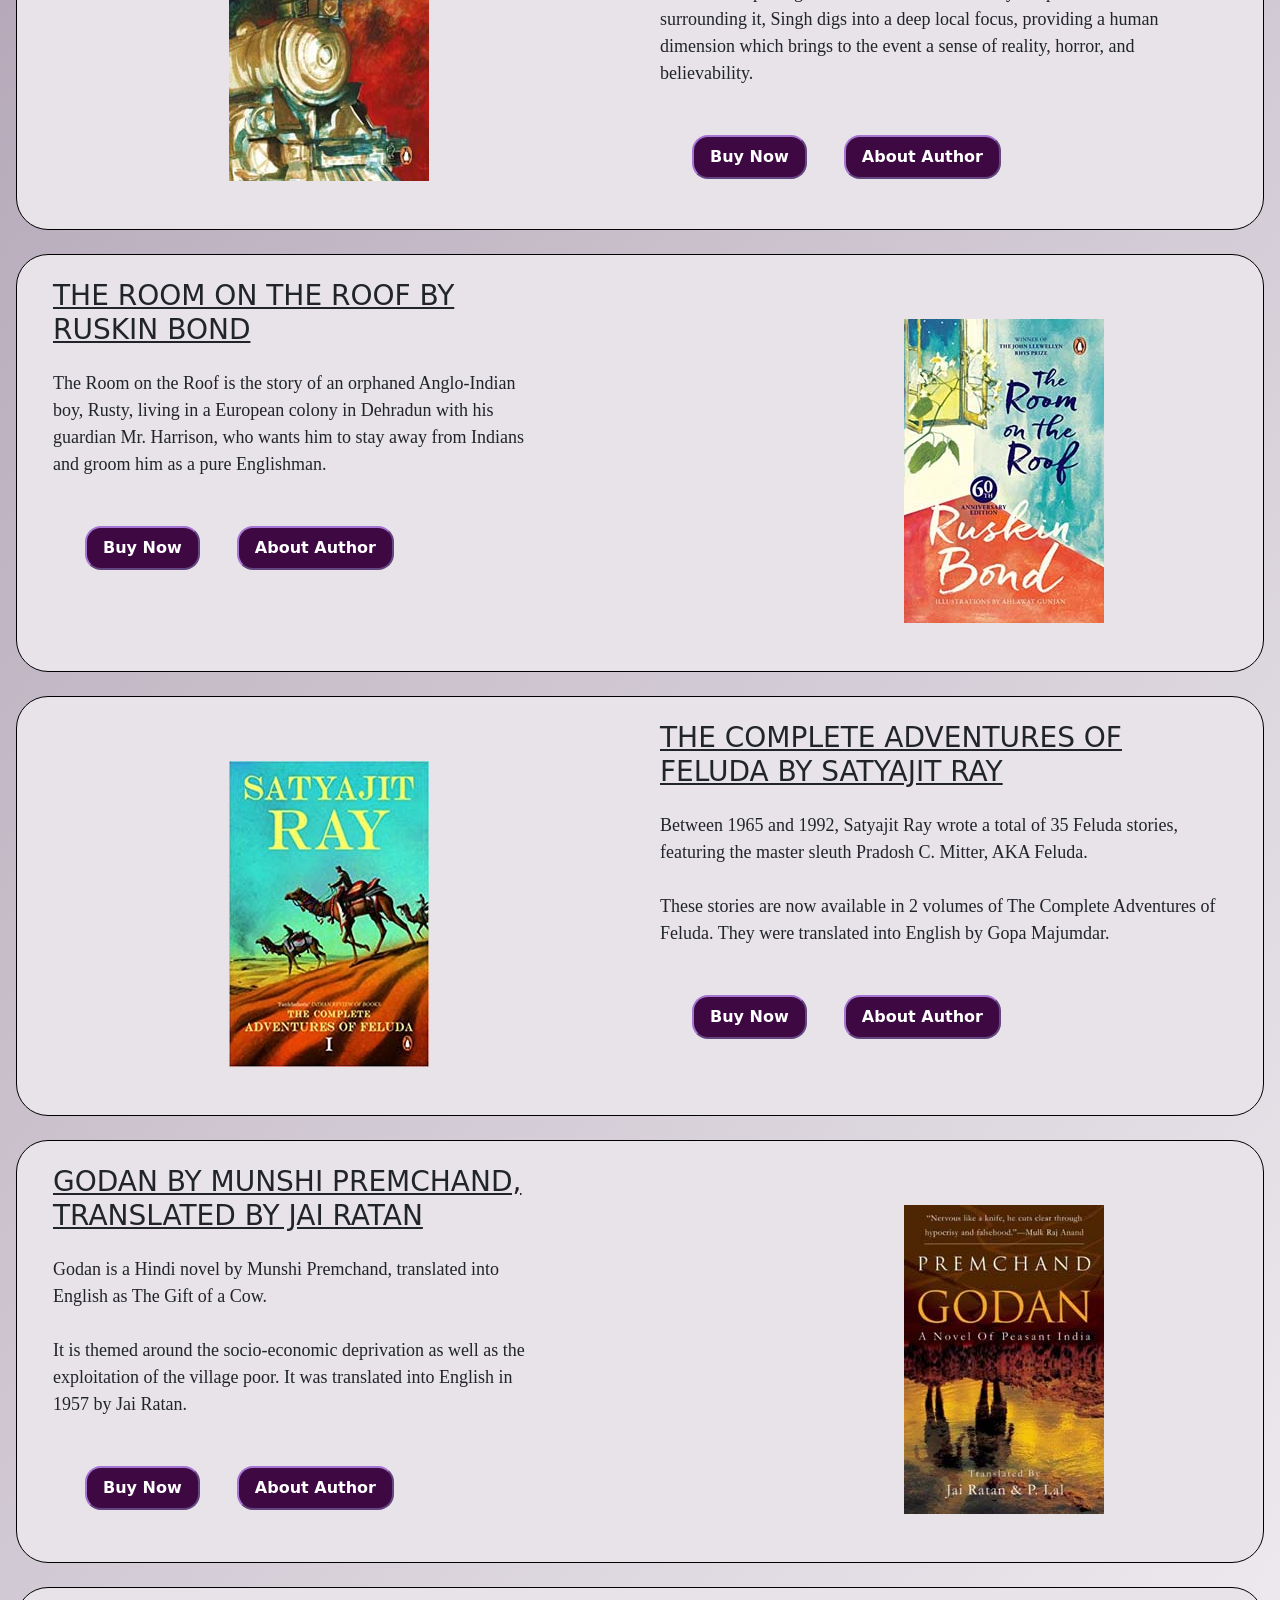
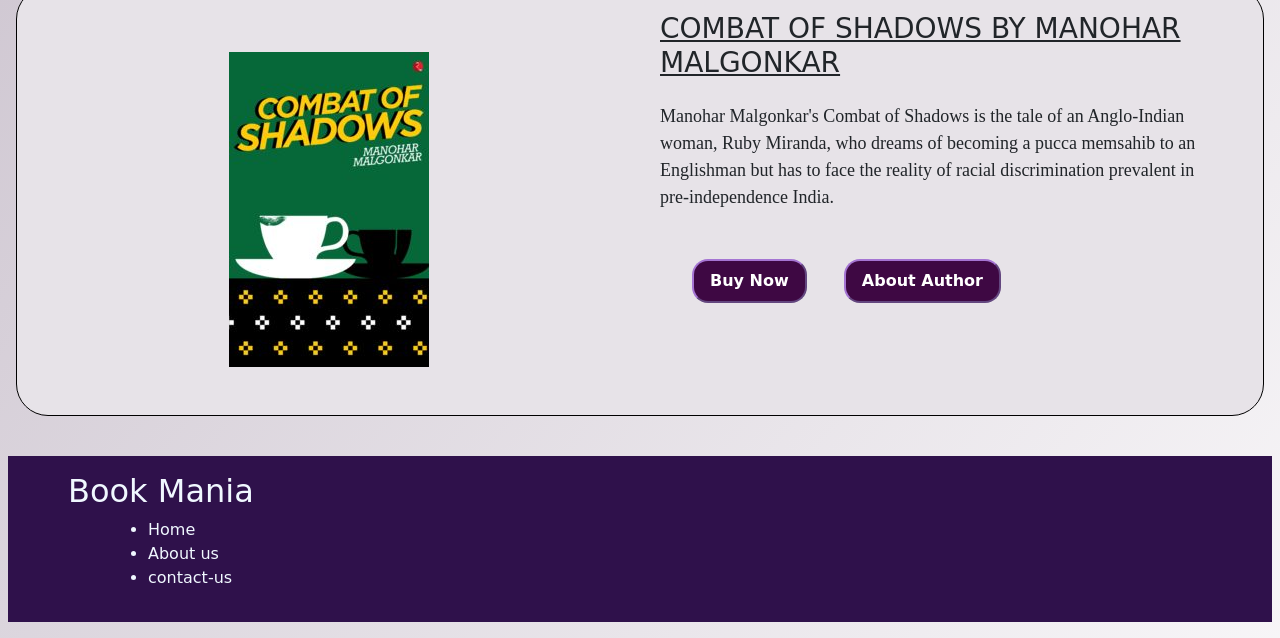
<file: classics.html>
<!DOCTYPE html>
<html lang="en">
  <head>
    <meta charset="utf-8" />
    <meta name="viewport" content="width=device-width, initial-scale=1" />
    <title>Classics</title>
    <link
      href="https://cdn.jsdelivr.net/npm/bootstrap@5.2.2/dist/css/bootstrap.min.css"
      rel="stylesheet"
      integrity="sha384-Zenh87qX5JnK2Jl0vWa8Ck2rdkQ2Bzep5IDxbcnCeuOxjzrPF/et3URy9Bv1WTRi"
      crossorigin="anonymous"
    />
    <link rel="javascript" href="app.js">
    <link rel="stylesheet" href="main.css" />
    <link rel="stylesheet" href="classics.css" />
    
  </head>
  <body>
    <nav class="navbar navbar-expand-lg">
      <div class="container-fluid">
        <a class="navbar-brand" href="index.html"
          ><img
            class="brand-logo"
            src="images/Black & White Minimalist Business Logo.png"
            alt=""
        /></a>
        <button
          class="navbar-toggler"
          type="button"
          data-bs-toggle="collapse"
          data-bs-target="#navbarTogglerDemo02"
          aria-controls="navbarTogglerDemo02"
          aria-expanded="false"
          aria-label="Toggle navigation"
        >
          <span class="navbar-toggler-icon"></span>
        </button>
        <div class="collapse navbar-collapse" id="navbarSupportedContent">
          <ul class="navbar-nav me-auto mb-2 mb-lg-0">
            <li class="nav-item">
              <a class="nav-link" aria-current="page" href="front.html">Home</a>
            </li>
            <li class="nav-item">
              <a class="nav-link" href="#">About</a>
            </li>
            <li class="nav-item dropdown">
              <a
                class="nav-link dropdown-toggle"
                href="#"
                role="button"
                data-bs-toggle="dropdown"
                aria-expanded="false"
              >
                Services
              </a>
              <ul class="dropdown-menu">
                <li><a class="dropdown-item" href="#">Acedemic books</a></li>
                <li><a class="dropdown-item" href="#">competion</a></li>
                <li><a class="dropdown-item" href="#">story</a></li>
                <li><a class="dropdown-item" href="#">Indian Novels</a></li>
                <li><a class="dropdown-item" href="#">kids</a></li>
              </ul>
            </li>
          </ul>
          <form class="d-flex" role="search">
            <input
              class="form-control me-2"
              type="search"
              placeholder="Search"
              aria-label="Search"
            />
            <button class="btn btn-outline-primary" type="submit">
              Search
            </button>
          </form>
        </div>
      </div>
    </nav>
    <main>
    <div class="container-fluid">
      <div class="row mx-1">
        <div class="col my-4 mx-4">
          <h3 class="heading">THE PRIVATE LIFE OF AN INDIAN PRINCE BY MULK RAJ ANAND</h3>
          <span class="my-4">
            <p class="discription-text my-4">
              The Private Life of an Indian Prince is a novel by Mulk Raj Anand first published in 1953. This book deals with the abolition of the princely states system in India.
              <br>
            </p>
          </span><br>
          
              <button class="buynow px-3 py-2" onclick="buy()">Buy Now</button>
              <button class="buynow px-3 py-2">About Author</button>
         
          
        </div>
        <div class="col py-5 image-column-right">
          <img src="images/The-Private-Life-of-an-Indian-Prince-Mulk-Raj-Anand.jpg" alt="" />
        </div>
      
    </div><br>
  
      <div class="row mx-1">
        <div class="col py-5 image-column-left">
          <img src="images/class 1.jpg" alt="" />
        </div>
        <div class="col my-4 mx-4">
          <h3 class="heading">THE GUIDE BY R.K. NARAYAN</h3>
          <span class="my-4">
            <p class="discription-text my-4">
              The Guide is a 1958 novel written in English by the Indian author
              R. K. Narayan. Like most of his works, the novel is based on
              Malgudi, the fictional town in South India.
              <br>
             The novel describes
              the transformation of the protagonist, Raju, from a tour guide to
              a spiritual guide and then one of the greatest holy men of India.
              <br><br>
              The novel brought its author the 1960 Sahitya Akademi Award for
              English.
            </p>
          </span><br>
          
              <button class="buynow px-3 py-2" onclick="buy()">Buy Now</button>
              <button class="buynow px-3 py-2">About Author</button>
        </div>
        
        
      </div><br>
      <div class="row mx-1">
        <div class="col my-4 mx-4">
          <h3 class="heading">UNTOUCHABLE BY MULK RAJ ANAND</h3>
          <span class="my-4">
            <p class="discription-text my-4">
              Untouchable was inspired by Anand’s aunt’s experience when she had a meal with a Muslim woman and was treated as an outcast by his family.
<br><br>
The plot of this book revolves around the argument for eradicating the caste system.
              <br>
            </p>
          </span><br>
          
              <button class="buynow px-3 py-2" onclick="buy()">Buy Now</button>
              <button class="buynow px-3 py-2">About Author</button>
     
        </div>
        <div class="col py-5 image-column-right">
          <img src="images/Untouchable-Mulk-Raj-Anand.jpg" alt="" />
        </div>
      
    </div><br>

    <div class="row mx-1">
      <div class="col py-5 image-column-left">
        <img src="images/Train-to-Pakistan-Khushwant-Singh.jpeg" alt="" />
      </div>
      <div class="col my-4 mx-4">
        <h3 class="heading">TRAIN TO PAKISTAN BY KHUSHWANT SINGH</h3>
        <span class="my-4">
          <p class="discription-text my-4">
            Train to Pakistan recounts the Partition of India in August 1947.
<br><br>
            Instead of depicting the Partition in terms of only the political events surrounding it, Singh digs into a deep local focus, providing a human dimension which brings to the event a sense of reality, horror, and believability.
            
            
          </p>
        </span><br>
        
            <button class="buynow px-3 py-2" onclick="buy()">Buy Now</button>
            <button class="buynow px-3 py-2">About Author</button>
      </div>
      
      
    </div><br>

    <div class="row mx-1">
      <div class="col my-4 mx-4">
        <h3 class="heading">THE ROOM ON THE ROOF BY RUSKIN BOND</h3>
        <span class="my-4">
          <p class="discription-text my-4">
            The Room on the Roof is the story of an orphaned Anglo-Indian boy, Rusty, living in a European colony in Dehradun with his guardian Mr. Harrison, who wants him to stay away from Indians and groom him as a pure Englishman.
            <br>
          </p>
        </span><br>
        
            <button class="buynow px-3 py-2" onclick="buy()">Buy Now</button>
            <button class="buynow px-3 py-2">About Author</button>
   
      </div>
      <div class="col py-5 image-column-right">
        <img src="images/The-Room-on-the-Roof-Ruskin-Bond.jpg" alt="" />
      </div>
    
  </div><br>

  <div class="row mx-1">
    <div class="col py-5 image-column-left">
      <img src="images/The-Complete-Adventures-of-Feluda.jpg" alt="" />
    </div>
    <div class="col my-4 mx-4">
      <h3 class="heading">THE COMPLETE ADVENTURES OF FELUDA BY SATYAJIT RAY</h3>
      <span class="my-4">
        <p class="discription-text my-4">
          Between 1965 and 1992, Satyajit Ray wrote a total of 35 Feluda stories, featuring the master sleuth Pradosh C. Mitter, AKA Feluda.
<br><br>
          These stories are now available in 2 volumes of The Complete Adventures of Feluda. They were translated into English by Gopa Majumdar.
        </p>
      </span><br>
      
          <button class="buynow px-3 py-2" onclick="buy()">Buy Now</button>
          <button class="buynow px-3 py-2">About Author</button>
    </div>
    
    
  </div><br>  <div class="row mx-1">
    <div class="col my-4 mx-4">
      <h3 class="heading">GODAN BY MUNSHI PREMCHAND, TRANSLATED BY JAI RATAN</h3>
      <span class="my-4">
        <p class="discription-text my-4">
          Godan is a Hindi novel by Munshi Premchand, translated into English as The Gift of a Cow.
<br><br>
          It is themed around the socio-economic deprivation as well as the exploitation of the village poor. It was translated into English in 1957 by Jai Ratan. <br>
        </p>
      </span><br>
      
          <button class="buynow px-3 py-2" onclick="buy()">Buy Now</button>
          <button class="buynow px-3 py-2">About Author</button>
 
    </div>
    <div class="col py-5 image-column-right">
      <img src="images/Godan-Munshi-Premchand.jpg" alt="" />
    </div>
  
</div><br>

<div class="row mx-1">
  <div class="col py-5 image-column-left">
    <img src="images/Combat-of-Shadows-by-Manohar-Malgonkar-e1490610959883.jpg" alt="" />
  </div>
  <div class="col my-4 mx-4">
    <h3 class="heading">COMBAT OF SHADOWS BY MANOHAR MALGONKAR</h3>
    <span class="my-4">
      <p class="discription-text my-4">
        Manohar Malgonkar's Combat of Shadows is the tale of an Anglo-Indian woman, Ruby Miranda, who dreams of becoming a pucca memsahib to an Englishman but has to face the reality of racial discrimination prevalent in pre-independence India.
        
      </p>
    </span><br>
    
        <button class="buynow px-3 py-2" onclick="buy()">Buy Now</button>
        <button class="buynow px-3 py-2">About Author</button>
  </div>
  
  
</div><br> 

</main>
<footer class="footer mx-2 my-3 px-5 py-3">
<div class="container-fluid">
  <h2 class heading-footer>Book Mania</h2>
  <ul class="mx-5">
    <li>Home</li>
    <li>About us</li>
    <li>contact-us</li>
  </ul>
</div>
</footer>
    <!-- bootstrap javascript -->
    <script
      src="https://cdn.jsdelivr.net/npm/bootstrap@5.2.2/dist/js/bootstrap.bundle.min.js"
      integrity="sha384-OERcA2EqjJCMA+/3y+gxIOqMEjwtxJY7qPCqsdltbNJuaOe923+mo//f6V8Qbsw3"
      crossorigin="anonymous"
    ></script>
  </body>
</html>
</file>
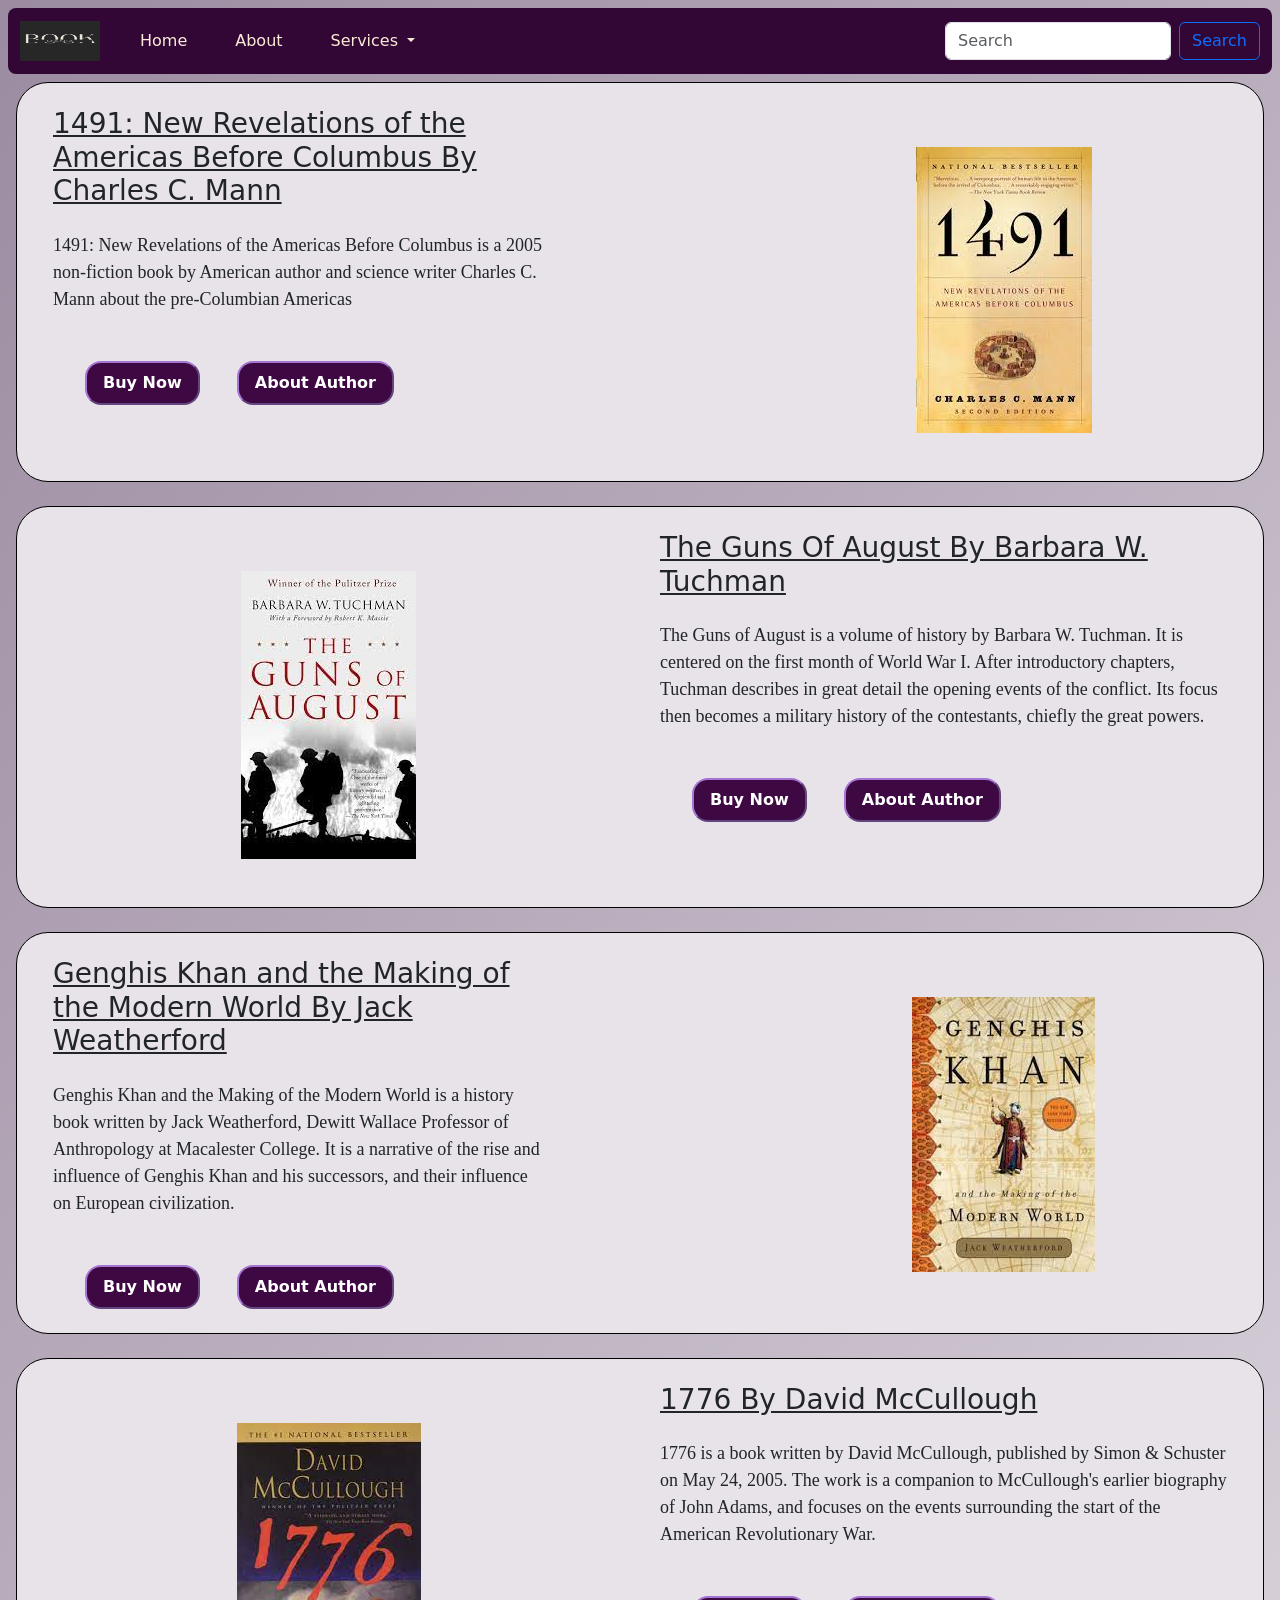
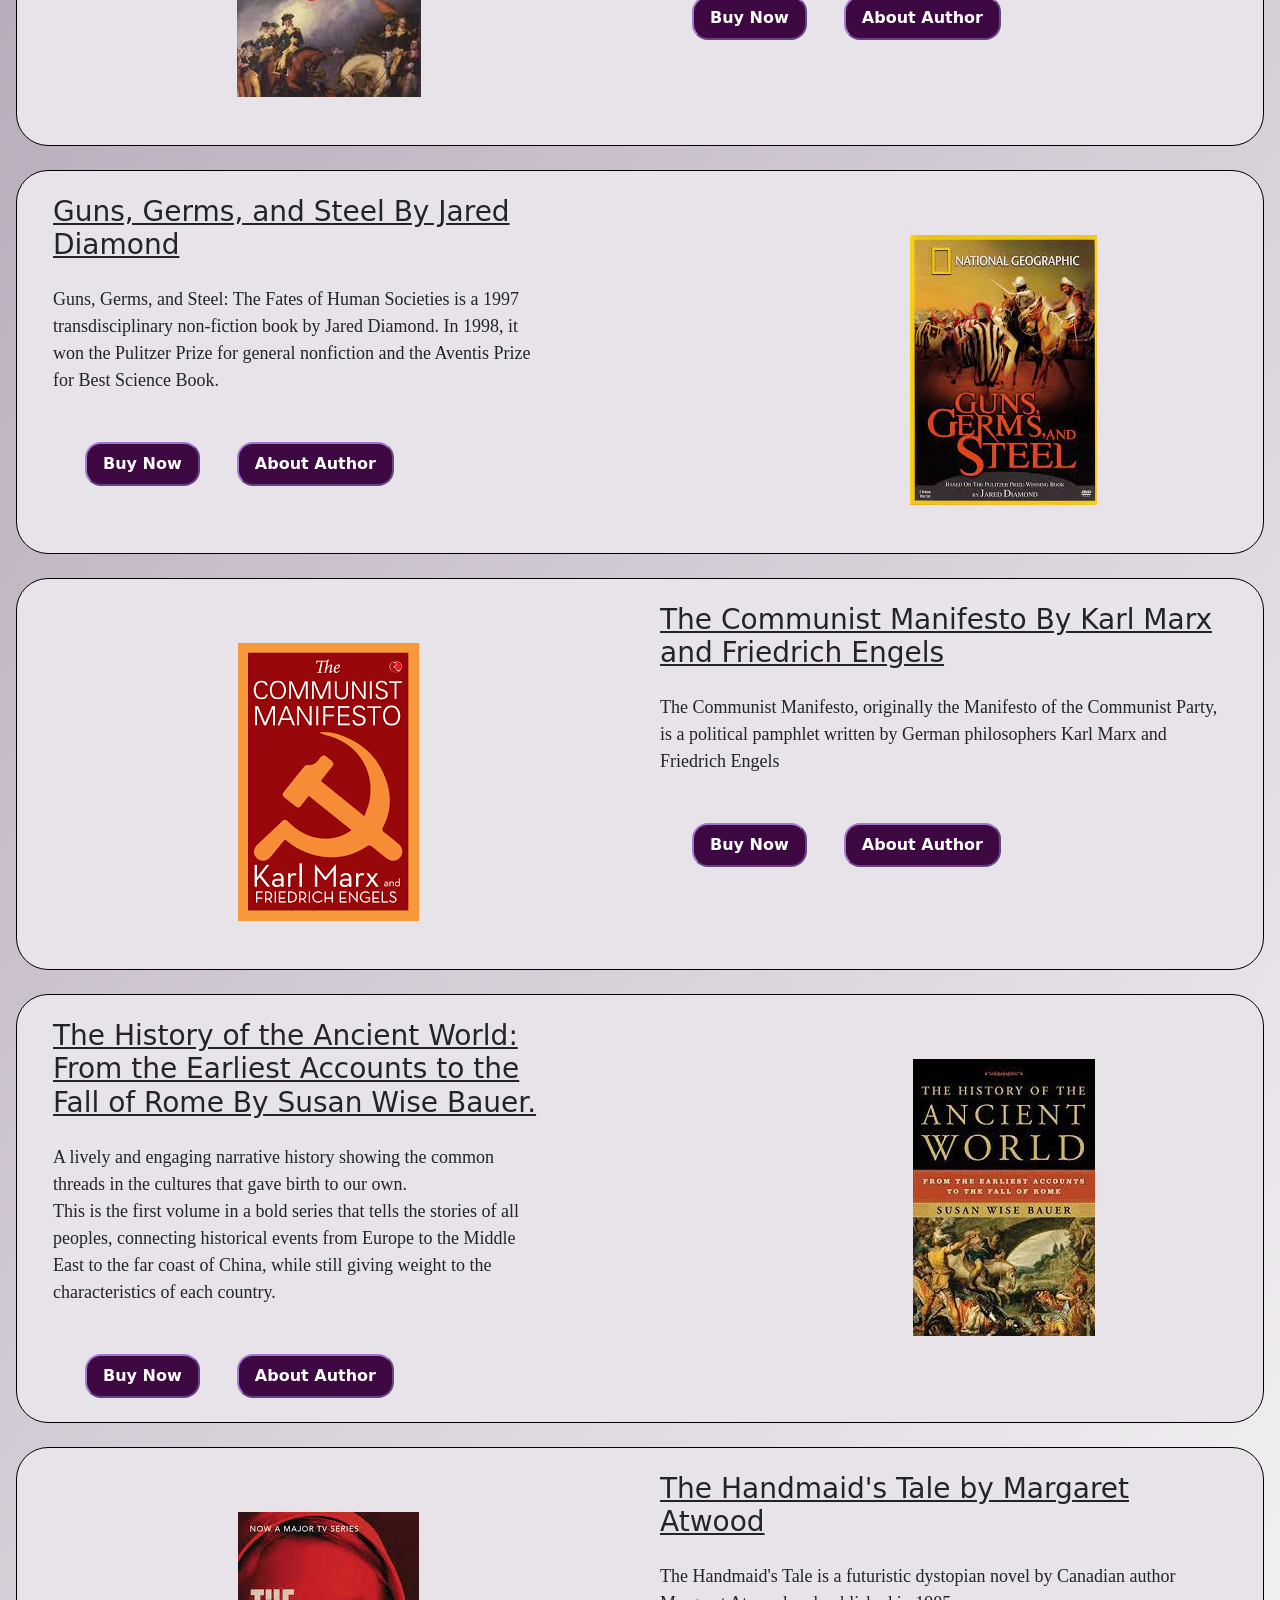
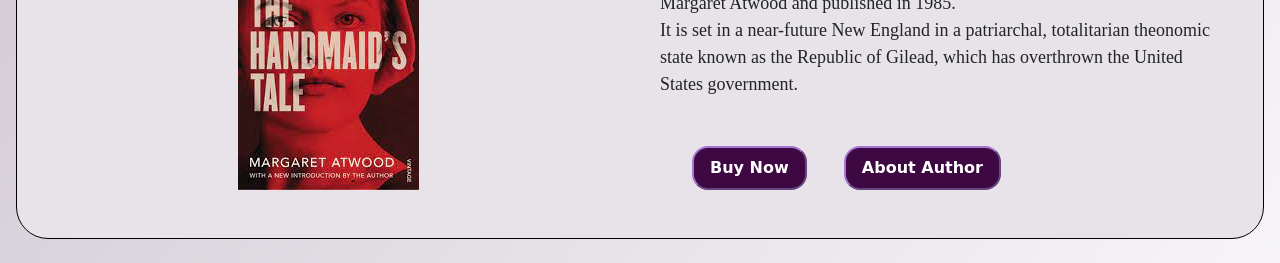
<file: history.html>
<!DOCTYPE html>
<html lang="en">
  <head>
    <meta charset="utf-8" />
    <meta name="viewport" content="width=device-width, initial-scale=1" />
    <title>History</title>
    <link
      href="https://cdn.jsdelivr.net/npm/bootstrap@5.2.2/dist/css/bootstrap.min.css"
      rel="stylesheet"
      integrity="sha384-Zenh87qX5JnK2Jl0vWa8Ck2rdkQ2Bzep5IDxbcnCeuOxjzrPF/et3URy9Bv1WTRi"
      crossorigin="anonymous"
    />
    <link rel="javascript" href="app.js">
    <link rel="stylesheet" href="main.css" />
    <link rel="stylesheet" href="classics.css" />
    
  </head>
  <body>
    <nav class="navbar navbar-expand-lg">
      <div class="container-fluid">
        <a class="navbar-brand" href="index.html"
          ><img
            class="brand-logo"
            src="images/Black & White Minimalist Business Logo.png"
            alt=""
        /></a>
        <button
          class="navbar-toggler"
          type="button"
          data-bs-toggle="collapse"
          data-bs-target="#navbarTogglerDemo02"
          aria-controls="navbarTogglerDemo02"
          aria-expanded="false"
          aria-label="Toggle navigation"
        >
          <span class="navbar-toggler-icon"></span>
        </button>
        <div class="collapse navbar-collapse" id="navbarSupportedContent">
          <ul class="navbar-nav me-auto mb-2 mb-lg-0">
            <li class="nav-item">
              <a class="nav-link" aria-current="page" href="front.html">Home</a>
            </li>
            <li class="nav-item">
              <a class="nav-link" href="#">About</a>
            </li>
            <li class="nav-item dropdown">
              <a
                class="nav-link dropdown-toggle"
                href="#"
                role="button"
                data-bs-toggle="dropdown"
                aria-expanded="false"
              >
                Services
              </a>
              <ul class="dropdown-menu">
                <li><a class="dropdown-item" href="#">Acedemic books</a></li>
                <li><a class="dropdown-item" href="#">competion</a></li>
                <li><a class="dropdown-item" href="#">story</a></li>
                <li><a class="dropdown-item" href="#">Indian Novels</a></li>
                <li><a class="dropdown-item" href="#">kids</a></li>
              </ul>
            </li>
          </ul>
          <form class="d-flex" role="search">
            <input
              class="form-control me-2"
              type="search"
              placeholder="Search"
              aria-label="Search"
            />
            <button class="btn btn-outline-primary" type="submit">
              Search
            </button>
          </form>
        </div>
      </div>
    </nav>
    <main>
    <div class="container-fluid">
      <div class="row mx-1">
        <div class="col my-4 mx-4">
          <h3 class="heading">1491: New Revelations of the Americas Before Columbus By Charles C. Mann </h3>
          <span class="my-4">
            <p class="discription-text my-4">
              1491: New Revelations of the Americas Before Columbus is a 2005 non-fiction book by American author and science writer Charles C. Mann about the pre-Columbian Americas 
              <br>
            </p>
          </span><br>
          
              <button class="buynow px-3 py-2" onclick="buy()">Buy Now</button>
              <button class="buynow px-3 py-2">About Author</button>
         
          
        </div>
        <div class="col py-5 image-column-right">
          <img src="images/1941 charles c.jpg" alt="Book image" />
        </div>
      
    </div><br>
  
      <div class="row mx-1">
        <div class="col py-5 image-column-left">
          <img src="images/the guns of august.jpg" alt="book image" />
        </div>
        <div class="col my-4 mx-4">
          <h3 class="heading">The Guns Of August By Barbara W. Tuchman</h3>
          <span class="my-4">
            <p class="discription-text my-4">
              The Guns of August is a volume of history by Barbara W. Tuchman. It is centered on the first month of World War I. After introductory chapters, Tuchman describes in great detail the opening events of the conflict. Its focus then becomes a military history of the contestants, chiefly the great powers.
             
            </p>
          </span><br>
          
              <button class="buynow px-3 py-2" onclick="buy()">Buy Now</button>
              <button class="buynow px-3 py-2">About Author</button>
        </div>
        
        
      </div><br>
      <div class="row mx-1">
        <div class="col my-4 mx-4">
          <h3 class="heading">Genghis Khan and the Making of the Modern World By Jack Weatherford</h3>
          <span class="my-4">
            <p class="discription-text my-4">
              Genghis Khan and the Making of the Modern World is a history book written by Jack Weatherford, Dewitt Wallace Professor of Anthropology at Macalester College. It is a narrative of the rise and influence of Genghis Khan and his successors, and their influence on European civilization.
            </p>
          </span><br>
          
              <button class="buynow px-3 py-2" onclick="buy()">Buy Now</button>
              <button class="buynow px-3 py-2">About Author</button>
     
        </div>
        <div class="col py-5 image-column-right">
          <img src="images/Genghis Khan and the Making of the Modern World.jpg" alt="Book image" />
        </div>
      
    </div><br>

    <div class="row mx-1">
      <div class="col py-5 image-column-left">
        <img src="images/1776 by david.jpg" alt="book image" />
      </div>
      <div class="col my-4 mx-4">
        <h3 class="heading">1776 By David McCullough</h3>
        <span class="my-4">
          <p class="discription-text my-4">
            1776 is a book written by David McCullough, published by Simon & Schuster on May 24, 2005. The work is a companion to McCullough's earlier biography of John Adams, and focuses on the events surrounding the start of the American Revolutionary War.
          </p>
        </span><br>
        
            <button class="buynow px-3 py-2" onclick="buy()">Buy Now</button>
            <button class="buynow px-3 py-2">About Author</button>
      </div>
      
      
    </div><br>

    <div class="row mx-1">
      <div class="col my-4 mx-4">
        <h3 class="heading">Guns, Germs, and Steel By Jared Diamond</h3>
        <span class="my-4">
          <p class="discription-text my-4">
            Guns, Germs, and Steel: The Fates of Human Societies is a 1997 transdisciplinary non-fiction book by Jared Diamond. In 1998, it won the Pulitzer Prize for general nonfiction and the Aventis Prize for Best Science Book.
          </p>
        </span><br>
        
            <button class="buynow px-3 py-2" onclick="buy()">Buy Now</button>
            <button class="buynow px-3 py-2">About Author</button>
   
      </div>
      <div class="col py-5 image-column-right">
        <img src="images/guns germ and steel.jpg" alt="book image" />
      </div>
    
  </div><br>

  <div class="row mx-1">
    <div class="col py-5 image-column-left">
      <img src="images/comunist menifesto.png" alt="Book image" />
    </div>
    <div class="col my-4 mx-4">
      <h3 class="heading">The Communist Manifesto By Karl Marx and Friedrich Engels</h3>
      <span class="my-4">
        <p class="discription-text my-4">
          The Communist Manifesto, originally the Manifesto of the Communist Party, is a political pamphlet written by German philosophers Karl Marx and Friedrich Engels
        </p>
      </span><br>
      
          <button class="buynow px-3 py-2" onclick="buy()">Buy Now</button>
          <button class="buynow px-3 py-2">About Author</button>
    </div>
    
    
  </div><br>  <div class="row mx-1">
    <div class="col my-4 mx-4">
      <h3 class="heading">The History of the Ancient World: From the Earliest Accounts to the Fall of Rome By Susan Wise Bauer.
      </h3>
      <span class="my-4">
        <p class="discription-text my-4">
          A lively and engaging narrative history showing the common threads in the cultures that gave birth to our own. <br>
          This is the first volume in a bold series that tells the stories of all peoples, connecting historical events from Europe to the Middle East to the far coast of China, while still giving weight to the characteristics of each country.
        </p>
      </span><br>
      
          <button class="buynow px-3 py-2" onclick="buy()">Buy Now</button>
          <button class="buynow px-3 py-2">About Author</button>
 
    </div>
    <div class="col py-5 image-column-right">
      <img src="images/The History of the Ancient.jpg" alt="book image" />
    </div>
  
</div><br>

<div class="row mx-1">
  <div class="col py-5 image-column-left">
    <img src="images/the handmaid's tale.jpg" alt="Book image" />
  </div>
  <div class="col my-4 mx-4">
    <h3 class="heading">The Handmaid's Tale by Margaret Atwood</h3>
    <span class="my-4">
      <p class="discription-text my-4">
        The Handmaid's Tale is a futuristic dystopian novel by Canadian author Margaret Atwood and published in 1985. 
       <br> It is set in a near-future New England in a patriarchal, totalitarian theonomic state known as the Republic of Gilead, which has overthrown the United States government.
      </p>
    </span><br>
    
        <button class="buynow px-3 py-2" onclick="buy()">Buy Now</button>
        <button class="buynow px-3 py-2">About Author</button>
  </div>
  
  
</div><br> 

</main>

    <!-- bootstrap javascript -->
    <script
      src="https://cdn.jsdelivr.net/npm/bootstrap@5.2.2/dist/js/bootstrap.bundle.min.js"
      integrity="sha384-OERcA2EqjJCMA+/3y+gxIOqMEjwtxJY7qPCqsdltbNJuaOe923+mo//f6V8Qbsw3"
      crossorigin="anonymous"
    ></script>
  </body>
</html>
</file>
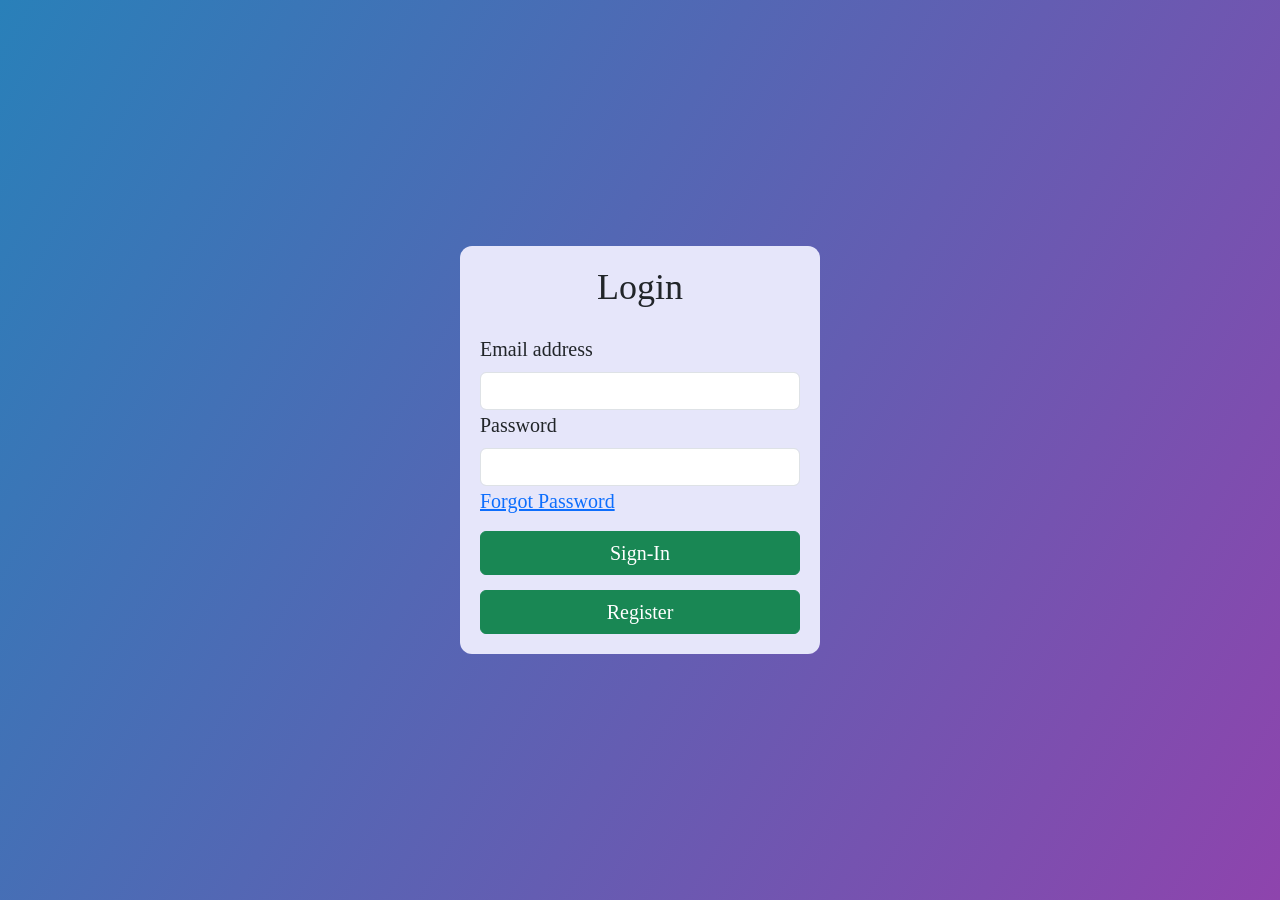
<file: login.html>
<!DOCTYPE html>
<html lang="en">
  <head>
    <meta charset="UTF-8" />
    <meta http-equiv="X-UA-Compatible" content="IE=edge" />
    <meta name="viewport" content="width=device-width, initial-scale=1.0" />
    <title>login</title>
    <link
      href="https://cdn.jsdelivr.net/npm/bootstrap@5.2.1/dist/css/bootstrap.min.css"
      rel="stylesheet"
      integrity="sha384-iYQeCzEYFbKjA/T2uDLTpkwGzCiq6soy8tYaI1GyVh/UjpbCx/TYkiZhlZB6+fzT"
      crossorigin="anonymous"
    />
    <script
      src="https://cdn.jsdelivr.net/npm/@popperjs/core@2.11.6/dist/umd/popper.min.js"
      integrity="sha384-oBqDVmMz9ATKxIep9tiCxS/Z9fNfEXiDAYTujMAeBAsjFuCZSmKbSSUnQlmh/jp3"
      crossorigin="anonymous"
    ></script>
    <script
      src="https://cdn.jsdelivr.net/npm/bootstrap@5.2.1/dist/js/bootstrap.min.js"
      integrity="sha384-7VPbUDkoPSGFnVtYi0QogXtr74QeVeeIs99Qfg5YCF+TidwNdjvaKZX19NZ/e6oz"
      crossorigin="anonymous"
    ></script>

    <link href="login.css" rel="stylesheet" />
  </head>
  <body>
    <div class="login">
      <h1 class="text-center">Login</h1>

      <form action="login.html" method="post">
        
        <div class="form-group">
          <label class="form-label" for="email-id">Email address</label>
          <input
            class="form-control"
            type="email"
            id="email"
            name="email"
            required
          />
        </div>

        <div class="form-group">
          <label class="form-label" for="password">Password</label>
          <input
            class="form-control"
            type="password"
            id="password"
            name="password"
            required
          />
        </div>

        <a href="forgot link">Forgot Password</a>

        <input
          class="btn btn-success w-100"
          type="submit"
          name="action"
          value="Sign-In"
        />
        <br />
        
      </form>
      <form action="/register" method="post">
        
        <input
          class="btn btn-success w-100"
          type="submit"
          name="action"
          value="Register"
        />
        <br>
        <div class="form-group text-center"></div>
      </form>
     
    </div>
  </body>
</html>
</file>
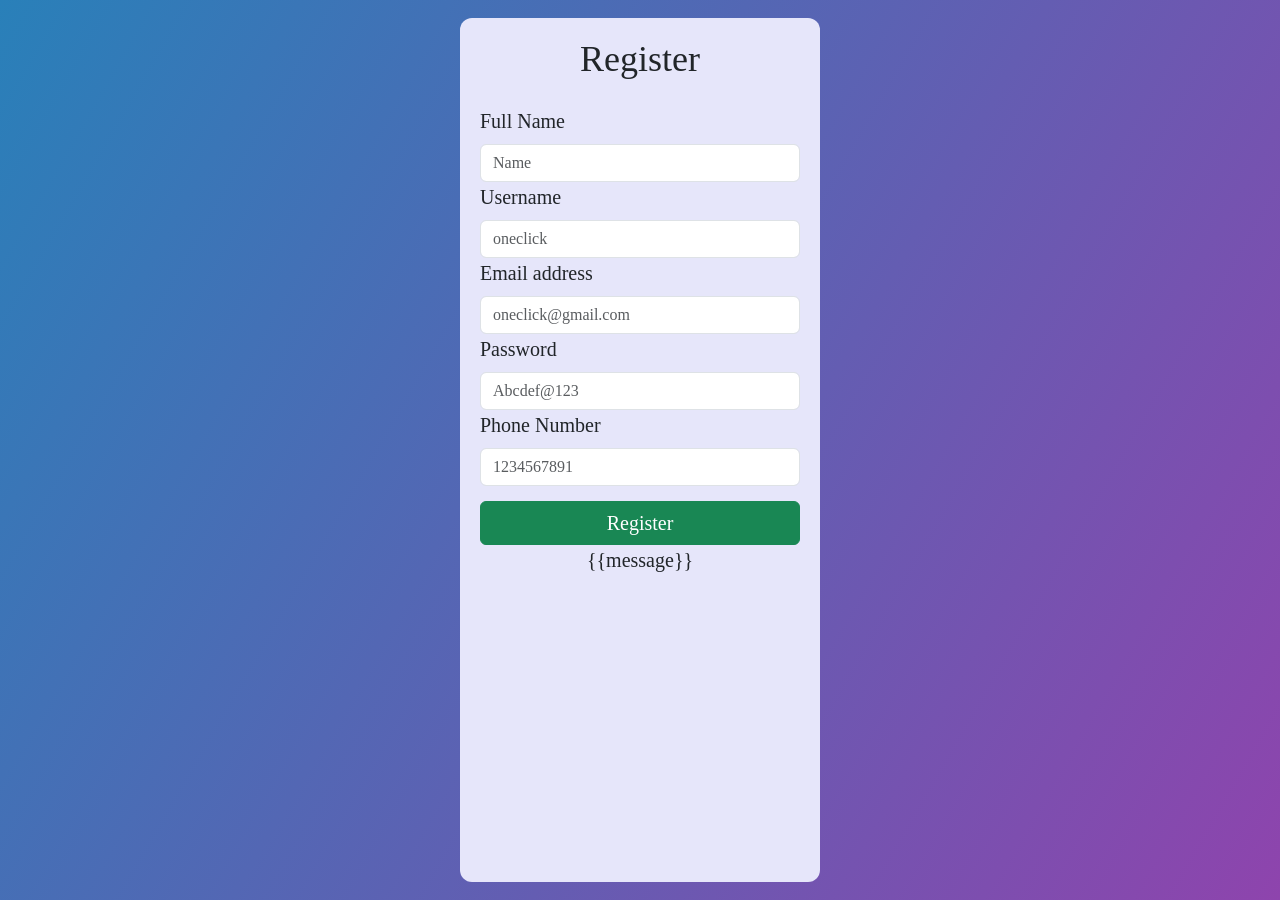
<file: register.html>
<!DOCTYPE html>
<html lang="en">
  <head>
    <meta charset="UTF-8" />
    <meta http-equiv="X-UA-Compatible" content="IE=edge" />
    <meta name="viewport" content="width=device-width, initial-scale=1.0" />
    <title>register-book mania</title>
    <link
      href="https://cdn.jsdelivr.net/npm/bootstrap@5.2.1/dist/css/bootstrap.min.css"
      rel="stylesheet"
      integrity="sha384-iYQeCzEYFbKjA/T2uDLTpkwGzCiq6soy8tYaI1GyVh/UjpbCx/TYkiZhlZB6+fzT"
      crossorigin="anonymous"
    />
    <script
      src="https://cdn.jsdelivr.net/npm/@popperjs/core@2.11.6/dist/umd/popper.min.js"
      integrity="sha384-oBqDVmMz9ATKxIep9tiCxS/Z9fNfEXiDAYTujMAeBAsjFuCZSmKbSSUnQlmh/jp3"
      crossorigin="anonymous"
    ></script>
    <script
      src="https://cdn.jsdelivr.net/npm/bootstrap@5.2.1/dist/js/bootstrap.min.js"
      integrity="sha384-7VPbUDkoPSGFnVtYi0QogXtr74QeVeeIs99Qfg5YCF+TidwNdjvaKZX19NZ/e6oz"
      crossorigin="anonymous"
    ></script>
    <link href="register.css" rel="stylesheet" />
  </head>
  <body>
    <div class="register" style="height: 96vh">
      <h1 class="text-center">Register</h1>

      <form action="/register" enctype="multipart/form-data" method="post">
        
        <div class="form-group">
          <label class="form-label" for="name">Full Name</label>
          <input
            class="form-control"
            type="text"
            id="name"
            required
            name="name"
            placeholder="Name"
          />
        </div>

        <div class="form-group">
          <label class="form-label" for="Username">Username</label>
          <input
            class="form-control"
            type="text"
            id="username"
            name="username"
            required
            placeholder="oneclick"
          />
        </div>

        <div class="form-group">
          <label class="form-label" for="email-id">Email address</label>
          <input
            class="form-control"
            type="email"
            id="email"
            required
            name="email"
            placeholder="oneclick@gmail.com"
          />
        </div>

        <div class="form-group">
          <label class="form-label" for="password">Password</label>
          <input
            class="form-control"
            type="password"
            id="password"
            name="password"
            required
            placeholder="Abcdef@123"
          />
        </div>

        <div class="form-group">
          <label class="form-label" for="Number">Phone Number</label>
          <input
            class="form-control"
            type="text"
            id="phoneno"
            name="phoneno"
            required
            placeholder="1234567891"
          />
        </div>

        <input
          class="btn btn-success w-100"
          type="submit"
          required
          name="action"
          value="Register"
        />
        <br />

        <div class="form-group text-center">{{message}}</div>
        <!-- <div class="form-group text-center">
          <h5>Thank you for the Registration</h5>
    </div> -->
      </form>
    </div>
  </body>
</html>
</file>
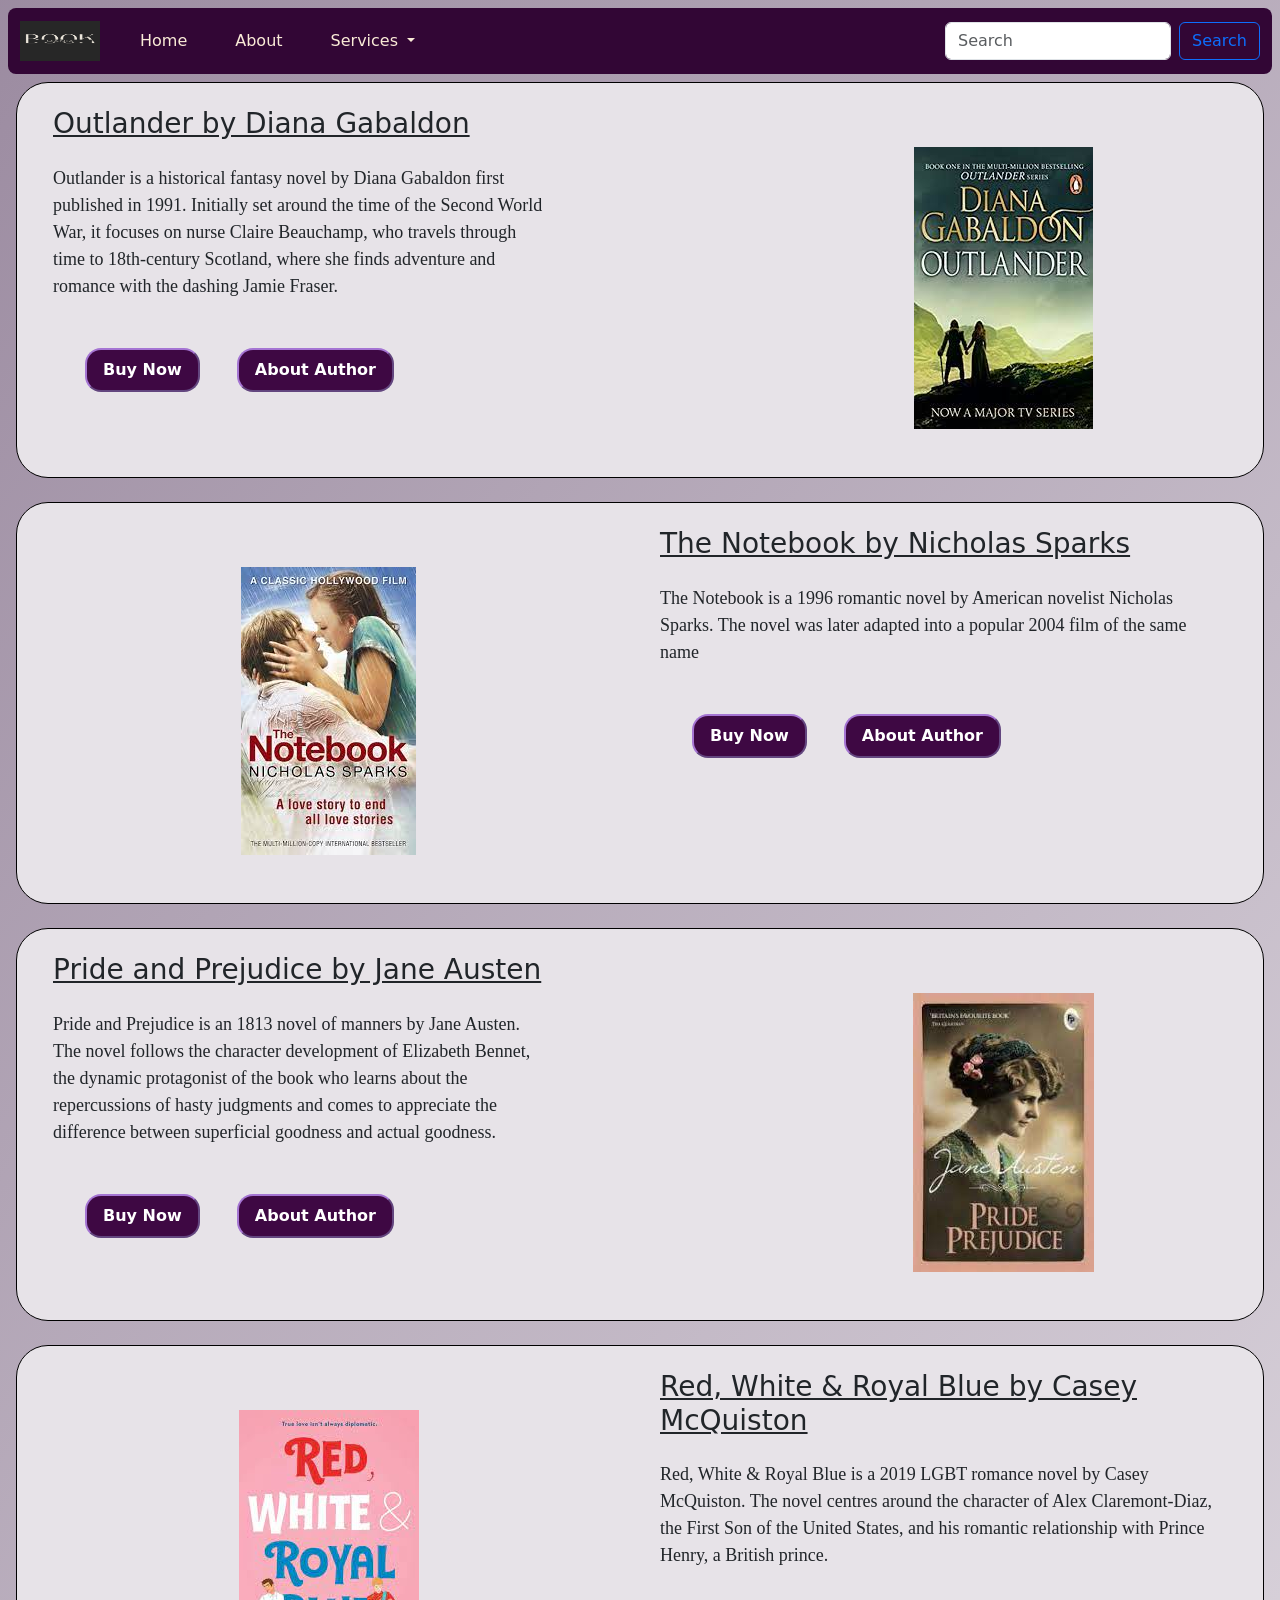
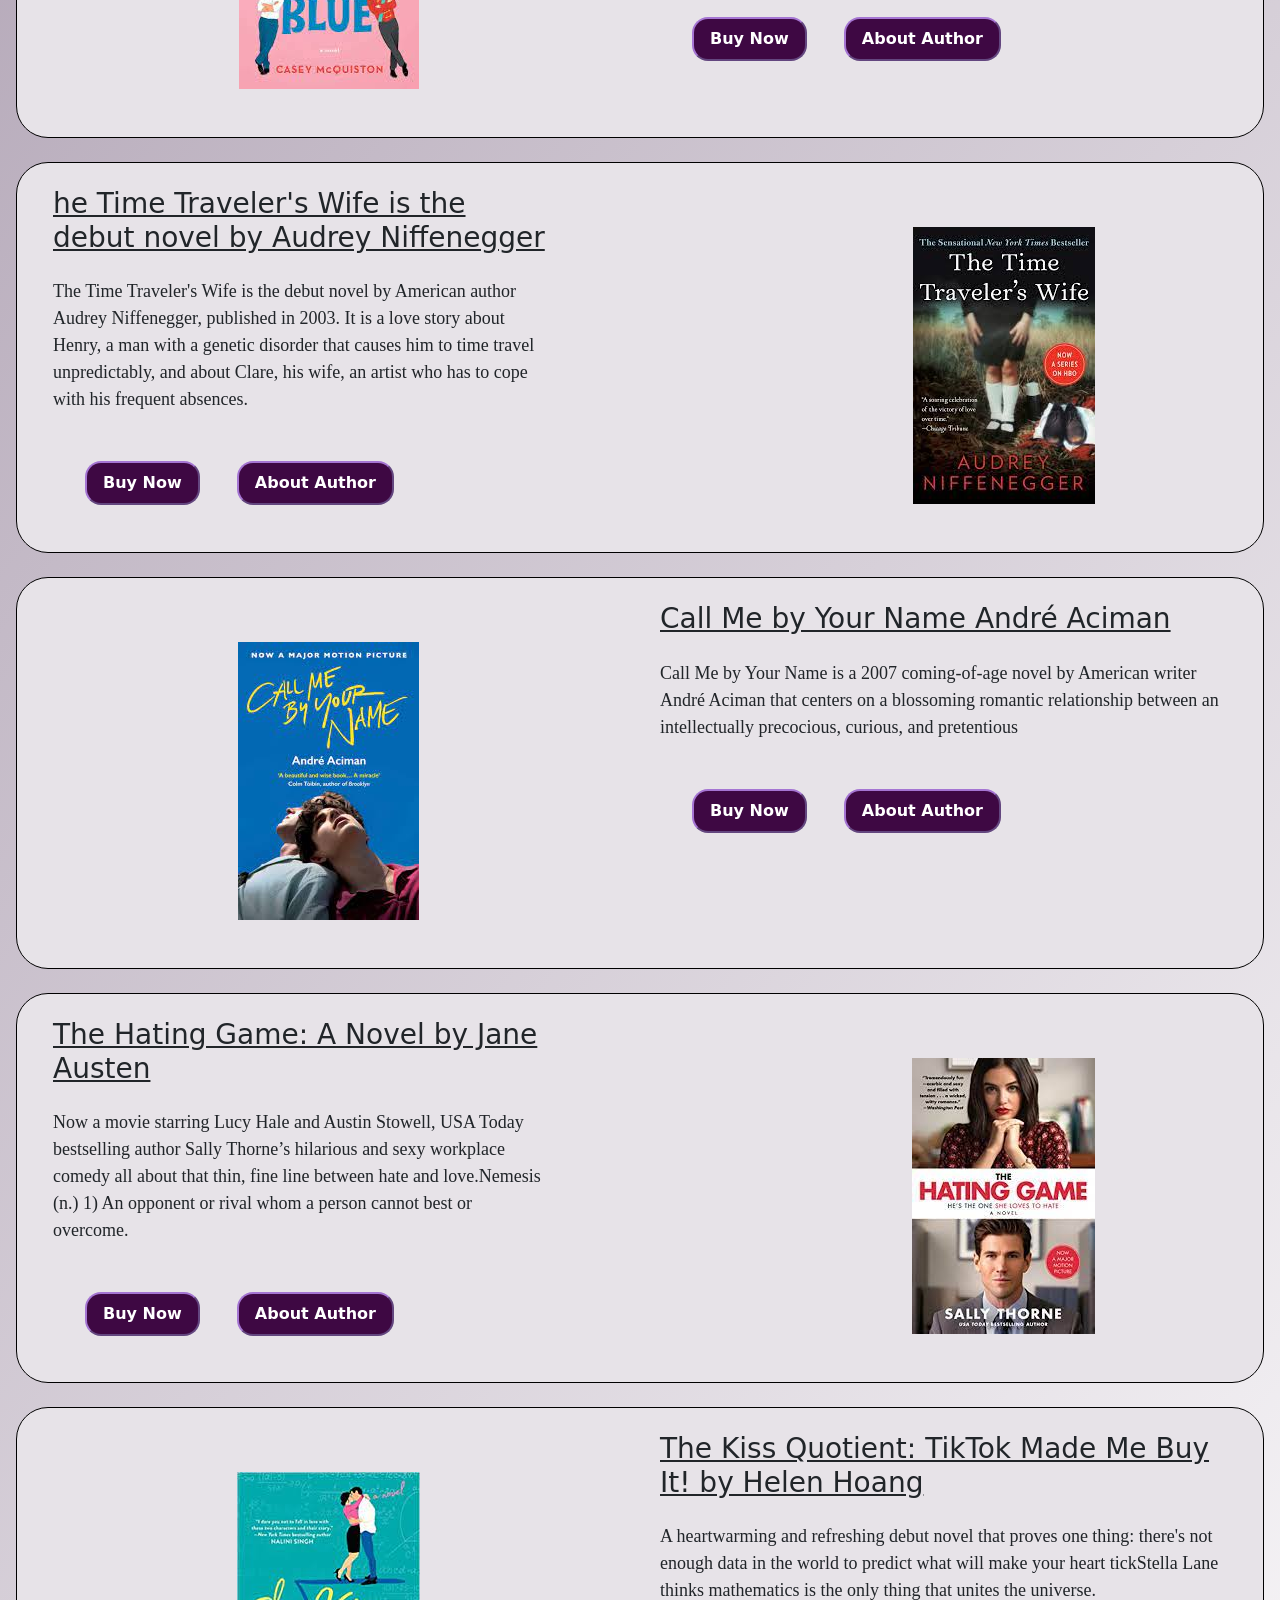
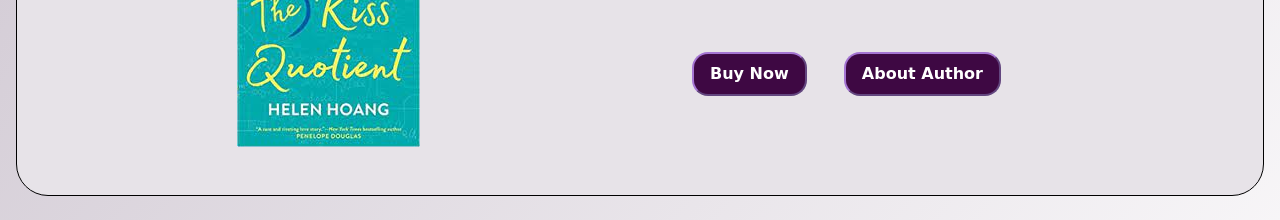
<file: romance.html>
<!DOCTYPE html>
<html lang="en">
  <head>
    <meta charset="utf-8" />
    <meta name="viewport" content="width=device-width, initial-scale=1" />
    <title>Romantic</title>
    <link
      href="https://cdn.jsdelivr.net/npm/bootstrap@5.2.2/dist/css/bootstrap.min.css"
      rel="stylesheet"
      integrity="sha384-Zenh87qX5JnK2Jl0vWa8Ck2rdkQ2Bzep5IDxbcnCeuOxjzrPF/et3URy9Bv1WTRi"
      crossorigin="anonymous"
    />
    <link rel="javascript" href="app.js">
    <link rel="stylesheet" href="main.css" />
    <link rel="stylesheet" href="classics.css" />
    
  </head>
  <body>
    <nav class="navbar navbar-expand-lg">
      <div class="container-fluid">
        <a class="navbar-brand" href="index.html"
          ><img
            class="brand-logo"
            src="images/Black & White Minimalist Business Logo.png"
            alt=""
        /></a>
        <button
          class="navbar-toggler"
          type="button"
          data-bs-toggle="collapse"
          data-bs-target="#navbarTogglerDemo02"
          aria-controls="navbarTogglerDemo02"
          aria-expanded="false"
          aria-label="Toggle navigation"
        >
          <span class="navbar-toggler-icon"></span>
        </button>
        <div class="collapse navbar-collapse" id="navbarSupportedContent">
          <ul class="navbar-nav me-auto mb-2 mb-lg-0">
            <li class="nav-item">
              <a class="nav-link" aria-current="page" href="front.html">Home</a>
            </li>
            <li class="nav-item">
              <a class="nav-link" href="#">About</a>
            </li>
            <li class="nav-item dropdown">
              <a
                class="nav-link dropdown-toggle"
                href="#"
                role="button"
                data-bs-toggle="dropdown"
                aria-expanded="false"
              >
                Services
              </a>
              <ul class="dropdown-menu">
                <li><a class="dropdown-item" href="#">Acedemic books</a></li>
                <li><a class="dropdown-item" href="#">competion</a></li>
                <li><a class="dropdown-item" href="#">story</a></li>
                <li><a class="dropdown-item" href="#">Indian Novels</a></li>
                <li><a class="dropdown-item" href="#">kids</a></li>
              </ul>
            </li>
          </ul>
          <form class="d-flex" role="search">
            <input
              class="form-control me-2"
              type="search"
              placeholder="Search"
              aria-label="Search"
            />
            <button class="btn btn-outline-primary" type="submit">
              Search
            </button>
          </form>
        </div>
      </div>
    </nav>
    <main>
    <div class="container-fluid">
      <div class="row mx-1">
        <div class="col my-4 mx-4">
          <h3 class="heading">Outlander by Diana Gabaldon</h3>
          <span class="my-4">
            <p class="discription-text my-4">
              Outlander is a historical fantasy novel by Diana Gabaldon first published in 1991. Initially set around the time of the Second World War, it focuses on nurse Claire Beauchamp, who travels through time to 18th-century Scotland, where she finds adventure and romance with the dashing Jamie Fraser. 
              <br>
            </p>
          </span><br>
          
              <button class="buynow px-3 py-2" onclick="buy()">Buy Now</button>
              <button class="buynow px-3 py-2">About Author</button>
         
          
        </div>
        <div class="col py-5 image-column-right">
          <img src="images/outlander.jpg" alt=" book image" />
        </div>
      
    </div><br>
  
      <div class="row mx-1">
        <div class="col py-5 image-column-left">
          <img src="images/the notebook.jpg" alt="book image" />
        </div>
        <div class="col my-4 mx-4">
          <h3 class="heading">The Notebook by Nicholas Sparks</h3>
          <span class="my-4">
            <p class="discription-text my-4">
                The Notebook is a 1996 romantic novel by American novelist Nicholas Sparks. The novel was later adapted into a popular 2004 film of the same name
             
            </p>
          </span><br>
          
              <button class="buynow px-3 py-2" onclick="buy()">Buy Now</button>
              <button class="buynow px-3 py-2">About Author</button>
        </div>
        
        
      </div><br>
      <div class="row mx-1">
        <div class="col my-4 mx-4">
          <h3 class="heading">Pride and Prejudice by Jane Austen</h3>
          <span class="my-4">
            <p class="discription-text my-4">
              Pride and Prejudice is an 1813 novel of manners by Jane Austen. The novel follows the character development of Elizabeth Bennet, the dynamic protagonist of the book who learns about the repercussions of hasty judgments and comes to appreciate the difference between superficial goodness and actual goodness.
            </p>
          </span><br>
          
              <button class="buynow px-3 py-2" onclick="buy()">Buy Now</button>
              <button class="buynow px-3 py-2">About Author</button>
     
        </div>
        <div class="col py-5 image-column-right">
          <img src="images/pride.jpg" alt="Book image" />
        </div>
      
    </div><br>

    <div class="row mx-1">
      <div class="col py-5 image-column-left">
        <img src="images/red white.jpg" alt="book image" />
      </div>
      <div class="col my-4 mx-4">
        <h3 class="heading">Red, White & Royal Blue by Casey McQuiston</h3>
        <span class="my-4">
          <p class="discription-text my-4">
            Red, White & Royal Blue is a 2019 LGBT romance novel by Casey McQuiston. The novel centres around the character of Alex Claremont-Diaz, the First Son of the United States, and his romantic relationship with Prince Henry, a British prince.
          </p>
        </span><br>
        
            <button class="buynow px-3 py-2" onclick="buy()">Buy Now</button>
            <button class="buynow px-3 py-2">About Author</button>
      </div>
      
      
    </div><br>

    <div class="row mx-1">
      <div class="col my-4 mx-4">
        <h3 class="heading">he Time Traveler's Wife is the debut novel by Audrey Niffenegger</h3>
        <span class="my-4">
          <p class="discription-text my-4">
            The Time Traveler's Wife is the debut novel by American author Audrey Niffenegger, published in 2003. It is a love story about Henry, a man with a genetic disorder that causes him to time travel unpredictably, and about Clare, his wife, an artist who has to cope with his frequent absences.
          </p>
        </span><br>
        
            <button class="buynow px-3 py-2" onclick="buy()">Buy Now</button>
            <button class="buynow px-3 py-2">About Author</button>
   
      </div>
      <div class="col py-5 image-column-right">
        <img src="images/the travelers wife.jpg" alt="book image" />
      </div>
    
  </div><br>

  <div class="row mx-1">
    <div class="col py-5 image-column-left">
      <img src="images/call me.jpg" alt="Book image" />
    </div>
    <div class="col my-4 mx-4">
      <h3 class="heading">Call Me by Your Name André Aciman </h3>
      <span class="my-4">
        <p class="discription-text my-4">
          Call Me by Your Name is a 2007 coming-of-age novel by American writer André Aciman that centers on a blossoming romantic relationship between an intellectually precocious, curious, and pretentious 
        </p>
      </span><br>
      
          <button class="buynow px-3 py-2" onclick="buy()">Buy Now</button>
          <button class="buynow px-3 py-2">About Author</button>
    </div>
    
    
  </div><br>  <div class="row mx-1">
    <div class="col my-4 mx-4">
      <h3 class="heading">The Hating Game: A Novel by Jane Austen</h3>
      <span class="my-4">
        <p class="discription-text my-4">
          Now a movie starring Lucy Hale and Austin Stowell, USA Today bestselling author Sally Thorne’s hilarious and sexy workplace comedy all about that thin, fine line between hate and love.Nemesis (n.) 1) An opponent or rival whom a person cannot best or overcome.
        </p>
      </span><br>
      
          <button class="buynow px-3 py-2" onclick="buy()">Buy Now</button>
          <button class="buynow px-3 py-2">About Author</button>
 
    </div>
    <div class="col py-5 image-column-right">
      <img src="images/the hating game.jpg" alt="book image" />
    </div>
  
</div><br>

<div class="row mx-1">
  <div class="col py-5 image-column-left">
    <img src="images/kiss que.jpg" alt="Book image" />
  </div>
  <div class="col my-4 mx-4">
    <h3 class="heading">The Kiss Quotient: TikTok Made Me Buy It! by Helen Hoang
    </h3>
    <span class="my-4">
      <p class="discription-text my-4">
        A heartwarming and refreshing debut novel that proves one thing: there's not enough data in the world to predict what will make your heart tickStella Lane thinks mathematics is the only thing that unites the universe.
      </p>
    </span><br>
    
        <button class="buynow px-3 py-2" onclick="buy()">Buy Now</button>
        <button class="buynow px-3 py-2">About Author</button>
  </div>
  
  
</div><br> 

</main>

    <!-- bootstrap javascript -->
    <script
      src="https://cdn.jsdelivr.net/npm/bootstrap@5.2.2/dist/js/bootstrap.bundle.min.js"
      integrity="sha384-OERcA2EqjJCMA+/3y+gxIOqMEjwtxJY7qPCqsdltbNJuaOe923+mo//f6V8Qbsw3"
      crossorigin="anonymous"
    ></script>
  </body>
</html>
</file>
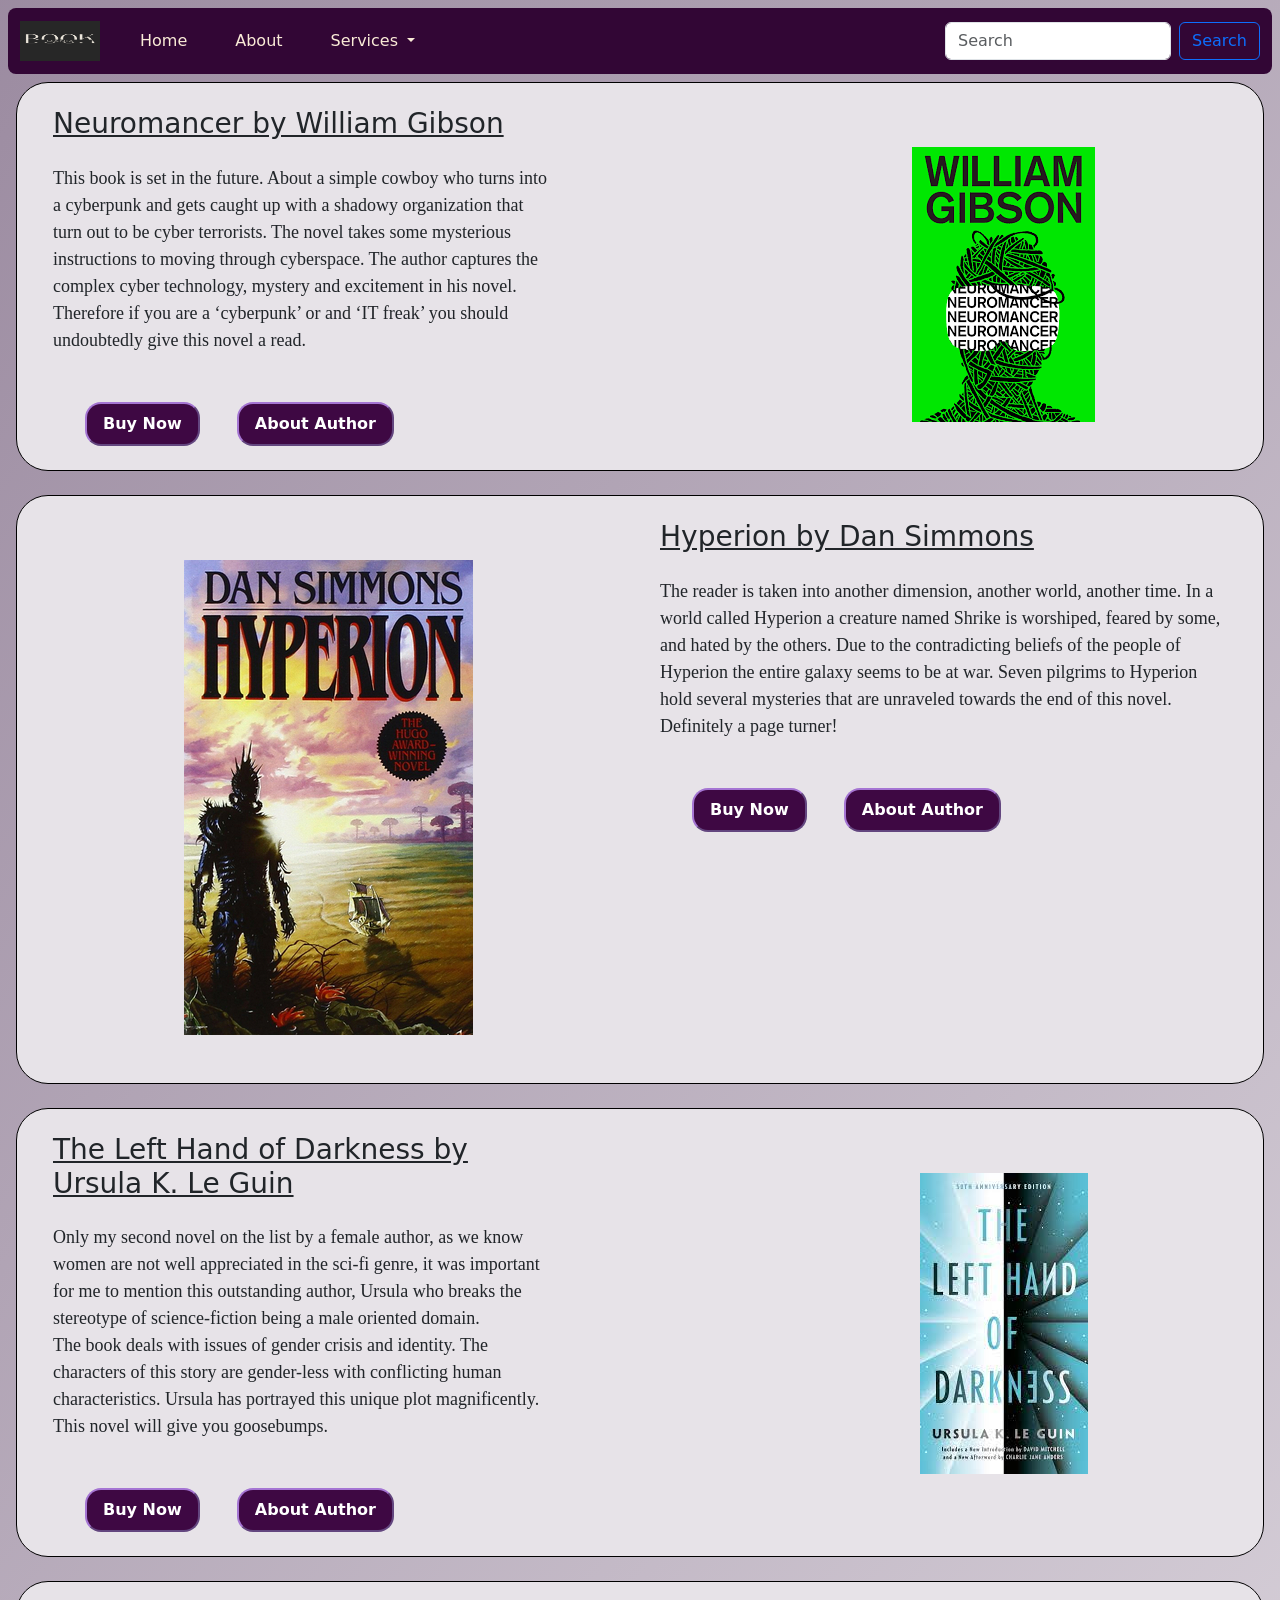
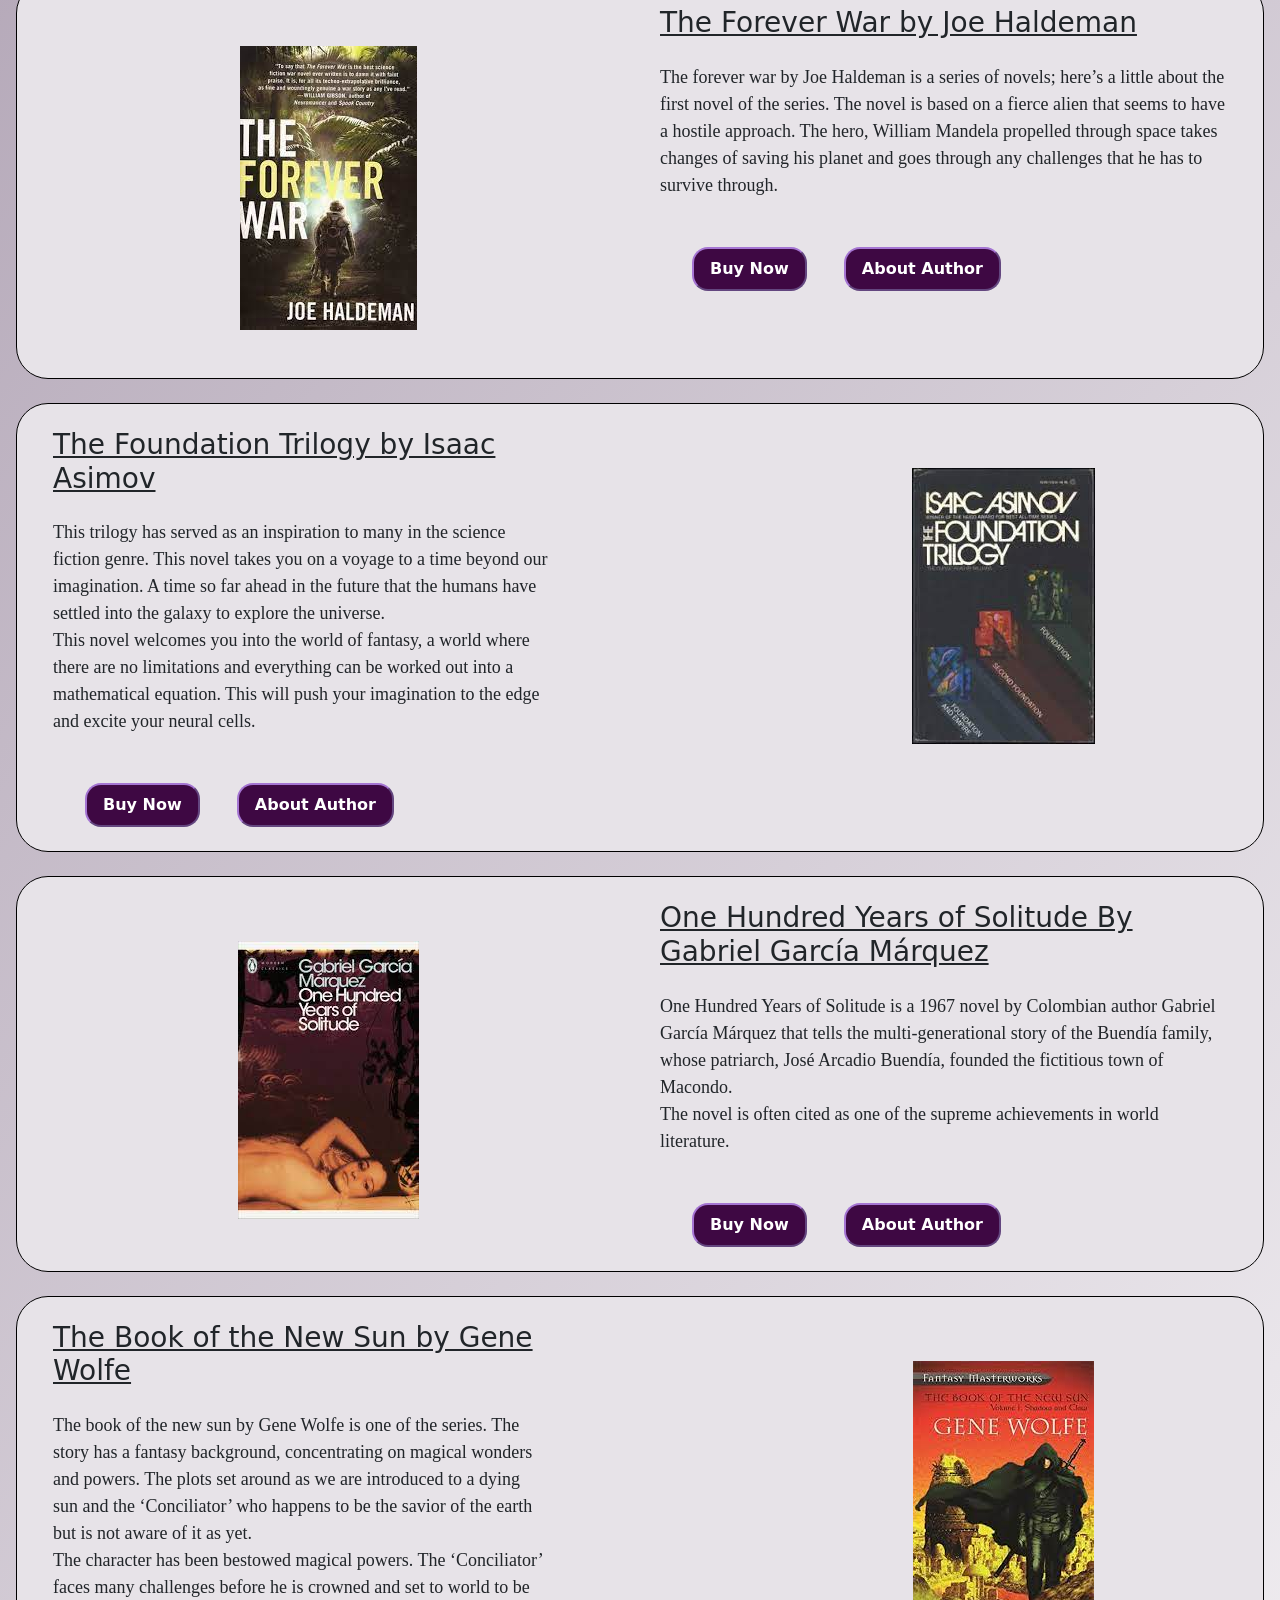
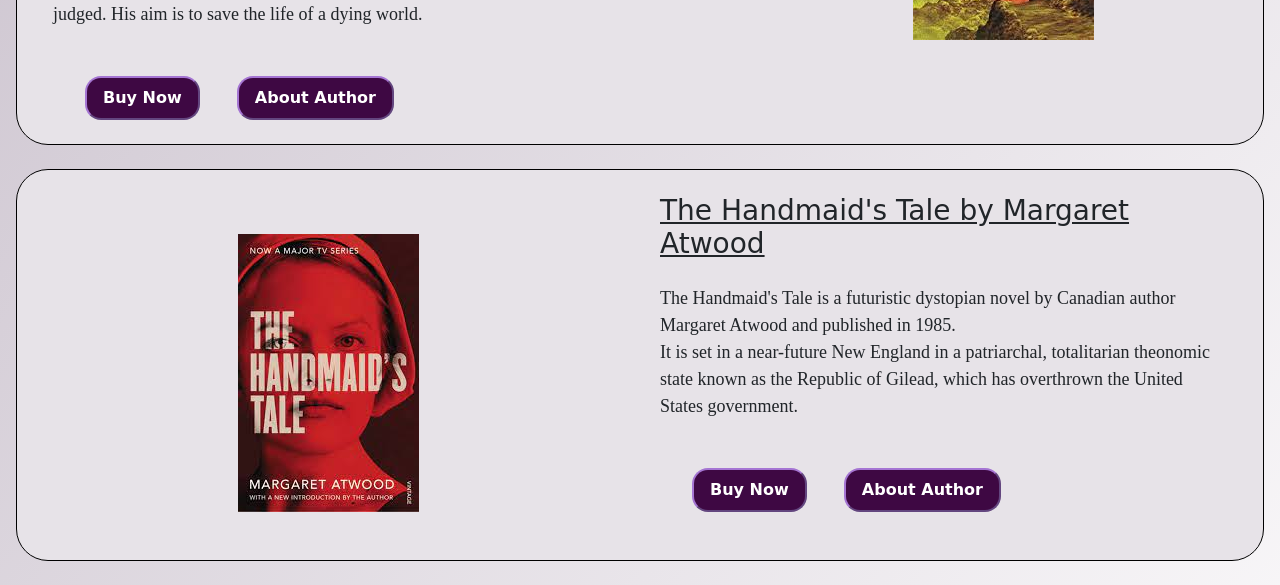
<file: science_fiction.html>
<!DOCTYPE html>
<html lang="en">
  <head>
    <meta charset="utf-8" />
    <meta name="viewport" content="width=device-width, initial-scale=1" />
    <title>Science and fiction</title>
    <link
      href="https://cdn.jsdelivr.net/npm/bootstrap@5.2.2/dist/css/bootstrap.min.css"
      rel="stylesheet"
      integrity="sha384-Zenh87qX5JnK2Jl0vWa8Ck2rdkQ2Bzep5IDxbcnCeuOxjzrPF/et3URy9Bv1WTRi"
      crossorigin="anonymous"
    />
    <link rel="javascript" href="app.js">
    <link rel="stylesheet" href="main.css" />
    <link rel="stylesheet" href="classics.css" />
    
  </head>
  <body>
    <nav class="navbar navbar-expand-lg">
      <div class="container-fluid">
        <a class="navbar-brand" href="index.html"
          ><img
            class="brand-logo"
            src="images/Black & White Minimalist Business Logo.png"
            alt=""
        /></a>
        <button
          class="navbar-toggler"
          type="button"
          data-bs-toggle="collapse"
          data-bs-target="#navbarTogglerDemo02"
          aria-controls="navbarTogglerDemo02"
          aria-expanded="false"
          aria-label="Toggle navigation"
        >
          <span class="navbar-toggler-icon"></span>
        </button>
        <div class="collapse navbar-collapse" id="navbarSupportedContent">
          <ul class="navbar-nav me-auto mb-2 mb-lg-0">
            <li class="nav-item">
              <a class="nav-link" aria-current="page" href="front.html">Home</a>
            </li>
            <li class="nav-item">
              <a class="nav-link" href="#">About</a>
            </li>
            <li class="nav-item dropdown">
              <a
                class="nav-link dropdown-toggle"
                href="#"
                role="button"
                data-bs-toggle="dropdown"
                aria-expanded="false"
              >
                Services
              </a>
              <ul class="dropdown-menu">
                <li><a class="dropdown-item" href="#">Acedemic books</a></li>
                <li><a class="dropdown-item" href="#">competion</a></li>
                <li><a class="dropdown-item" href="#">story</a></li>
                <li><a class="dropdown-item" href="#">Indian Novels</a></li>
                <li><a class="dropdown-item" href="#">kids</a></li>
              </ul>
            </li>
          </ul>
          <form class="d-flex" role="search">
            <input
              class="form-control me-2"
              type="search"
              placeholder="Search"
              aria-label="Search"
            />
            <button class="btn btn-outline-primary" type="submit">
              Search
            </button>
          </form>
        </div>
      </div>
    </nav>
    <main>
    <div class="container-fluid">
      <div class="row mx-1">
        <div class="col my-4 mx-4">
          <h3 class="heading">Neuromancer by William Gibson</h3>
          <span class="my-4">
            <p class="discription-text my-4">
              This book is set in the future. About a simple cowboy who turns into a cyberpunk and gets caught up with a shadowy organization that turn out to be cyber terrorists. The novel takes some mysterious instructions to moving through cyberspace. The author captures the complex cyber technology, mystery and excitement in his novel. <br>
              Therefore if you are a ‘cyberpunk’ or and ‘IT freak’ you should undoubtedly give this novel a read. 
              <br>
            </p>
          </span><br>
          
              <button class="buynow px-3 py-2" onclick="buy()">Buy Now</button>
              <button class="buynow px-3 py-2">About Author</button>
         
          
        </div>
        <div class="col py-5 image-column-right">
          <img src="images/william gibson.png" alt="" />
        </div>
      
    </div><br>
  
      <div class="row mx-1">
        <div class="col py-5 image-column-left">
          <img src="images/Hyperion.jpg" alt="book image" />
        </div>
        <div class="col my-4 mx-4">
          <h3 class="heading">Hyperion by Dan Simmons</h3>
          <span class="my-4">
            <p class="discription-text my-4">
              The reader is taken into another dimension, another world, another time. In a world called Hyperion a creature named Shrike is worshiped, feared by some, and hated by the others. Due to the contradicting beliefs of the people of Hyperion the entire galaxy seems to be at war. Seven pilgrims to Hyperion hold several mysteries that are unraveled towards the end of this novel. Definitely a page turner!
            </p>
          </span><br>
          
              <button class="buynow px-3 py-2" onclick="buy()">Buy Now</button>
              <button class="buynow px-3 py-2">About Author</button>
        </div>
        
        
      </div><br>
      <div class="row mx-1">
        <div class="col my-4 mx-4">
          <h3 class="heading">The Left Hand of Darkness by Ursula K. Le Guin</h3>
          <span class="my-4">
            <p class="discription-text my-4">
              Only my second novel on the list by a female author, as we know women are not well appreciated in the sci-fi genre, it was important for me to mention this outstanding author, Ursula who breaks the stereotype of science-fiction being a male oriented domain.
              <br> The book deals with issues of gender crisis and identity. The characters of this story are gender-less with conflicting human characteristics. Ursula has portrayed this unique plot magnificently. This novel will give you goosebumps. 
            </p>
          </span><br>
          
              <button class="buynow px-3 py-2" onclick="buy()">Buy Now</button>
              <button class="buynow px-3 py-2">About Author</button>
     
        </div>
        <div class="col py-5 image-column-right">
          <img src="images/the left hand.jpg" alt="Book image" />
        </div>
      
    </div><br>

    <div class="row mx-1">
      <div class="col py-5 image-column-left">
        <img src="images/The Forever War by Joe Haldeman.jpg" alt="book image" />
      </div>
      <div class="col my-4 mx-4">
        <h3 class="heading">The Forever War by Joe Haldeman</h3>
        <span class="my-4">
          <p class="discription-text my-4">
            The forever war by Joe Haldeman is a series of novels; here’s a little about the first novel of the series. The novel is based on a fierce alien that seems to have a hostile approach. The hero, William Mandela propelled through space takes changes of saving his planet and goes through any challenges that he has to survive through.
          </p>
        </span><br>
        
            <button class="buynow px-3 py-2" onclick="buy()">Buy Now</button>
            <button class="buynow px-3 py-2">About Author</button>
      </div>
      
      
    </div><br>

    <div class="row mx-1">
      <div class="col my-4 mx-4">
        <h3 class="heading">The Foundation Trilogy by Isaac Asimov</h3>
        <span class="my-4">
          <p class="discription-text my-4">
            This trilogy has served as an inspiration to many in the science fiction genre. This novel takes you on a voyage to a time beyond our imagination. A time so far ahead in the future that the humans have settled into the galaxy to explore the universe. <br> This novel welcomes you into the world of fantasy, a world where there are no limitations and everything can be worked out into a mathematical equation. This will push your imagination to the edge and excite your neural cells.
          </p>
        </span><br>
        
            <button class="buynow px-3 py-2" onclick="buy()">Buy Now</button>
            <button class="buynow px-3 py-2">About Author</button>
   
      </div>
      <div class="col py-5 image-column-right">
        <img src="images/The Foundation Trilogy by Isaac Asimov.jpg" alt="book image" />
      </div>
    
  </div><br>

  <div class="row mx-1">
    <div class="col py-5 image-column-left">
      <img src="images/one hundred year of solitude.jpg" alt="Book image" />
    </div>
    <div class="col my-4 mx-4">
      <h3 class="heading">One Hundred Years of Solitude By Gabriel García Márquez</h3>
      <span class="my-4">
        <p class="discription-text my-4">
            One Hundred Years of Solitude is a 1967 novel by Colombian author Gabriel García Márquez that tells the multi-generational story of the Buendía family, whose patriarch, José Arcadio Buendía, founded the fictitious town of Macondo. <br> The novel is often cited as one of the supreme achievements in world literature.
        </p>
      </span><br>
      
          <button class="buynow px-3 py-2" onclick="buy()">Buy Now</button>
          <button class="buynow px-3 py-2">About Author</button>
    </div>
    
    
  </div><br>  <div class="row mx-1">
    <div class="col my-4 mx-4">
      <h3 class="heading">The Book of the New Sun by Gene Wolfe</h3>
      <span class="my-4">
        <p class="discription-text my-4">
          The book of the new sun by Gene Wolfe is one of the series. The story has a fantasy background, concentrating on magical wonders and powers. The plots set around as we are introduced to a dying sun and the ‘Conciliator’ who happens to be the savior of the earth but is not aware of it as yet. <br> The character has been bestowed magical powers. The ‘Conciliator’ faces many challenges before he is crowned and set to world to be judged. His aim is to save the life of a dying world.
        </p>
      </span><br>
      
          <button class="buynow px-3 py-2" onclick="buy()">Buy Now</button>
          <button class="buynow px-3 py-2">About Author</button>
 
    </div>
    <div class="col py-5 image-column-right">
      <img src="images/The Book of the New Sun by Gene Wolfe.jpg" alt="book image" />
    </div>
  
</div><br>

<div class="row mx-1">
  <div class="col py-5 image-column-left">
    <img src="images/the handmaid's tale.jpg" alt="Book image" />
  </div>
  <div class="col my-4 mx-4">
    <h3 class="heading">The Handmaid's Tale by Margaret Atwood</h3>
    <span class="my-4">
      <p class="discription-text my-4">
        The Handmaid's Tale is a futuristic dystopian novel by Canadian author Margaret Atwood and published in 1985. 
       <br> It is set in a near-future New England in a patriarchal, totalitarian theonomic state known as the Republic of Gilead, which has overthrown the United States government.
      </p>
    </span><br>
    
        <button class="buynow px-3 py-2" onclick="buy()">Buy Now</button>
        <button class="buynow px-3 py-2">About Author</button>
  </div>
  
  
</div><br> 

</main>

    <!-- bootstrap javascript -->
    <script
      src="https://cdn.jsdelivr.net/npm/bootstrap@5.2.2/dist/js/bootstrap.bundle.min.js"
      integrity="sha384-OERcA2EqjJCMA+/3y+gxIOqMEjwtxJY7qPCqsdltbNJuaOe923+mo//f6V8Qbsw3"
      crossorigin="anonymous"
    ></script>
  </body>
</html>
</file>
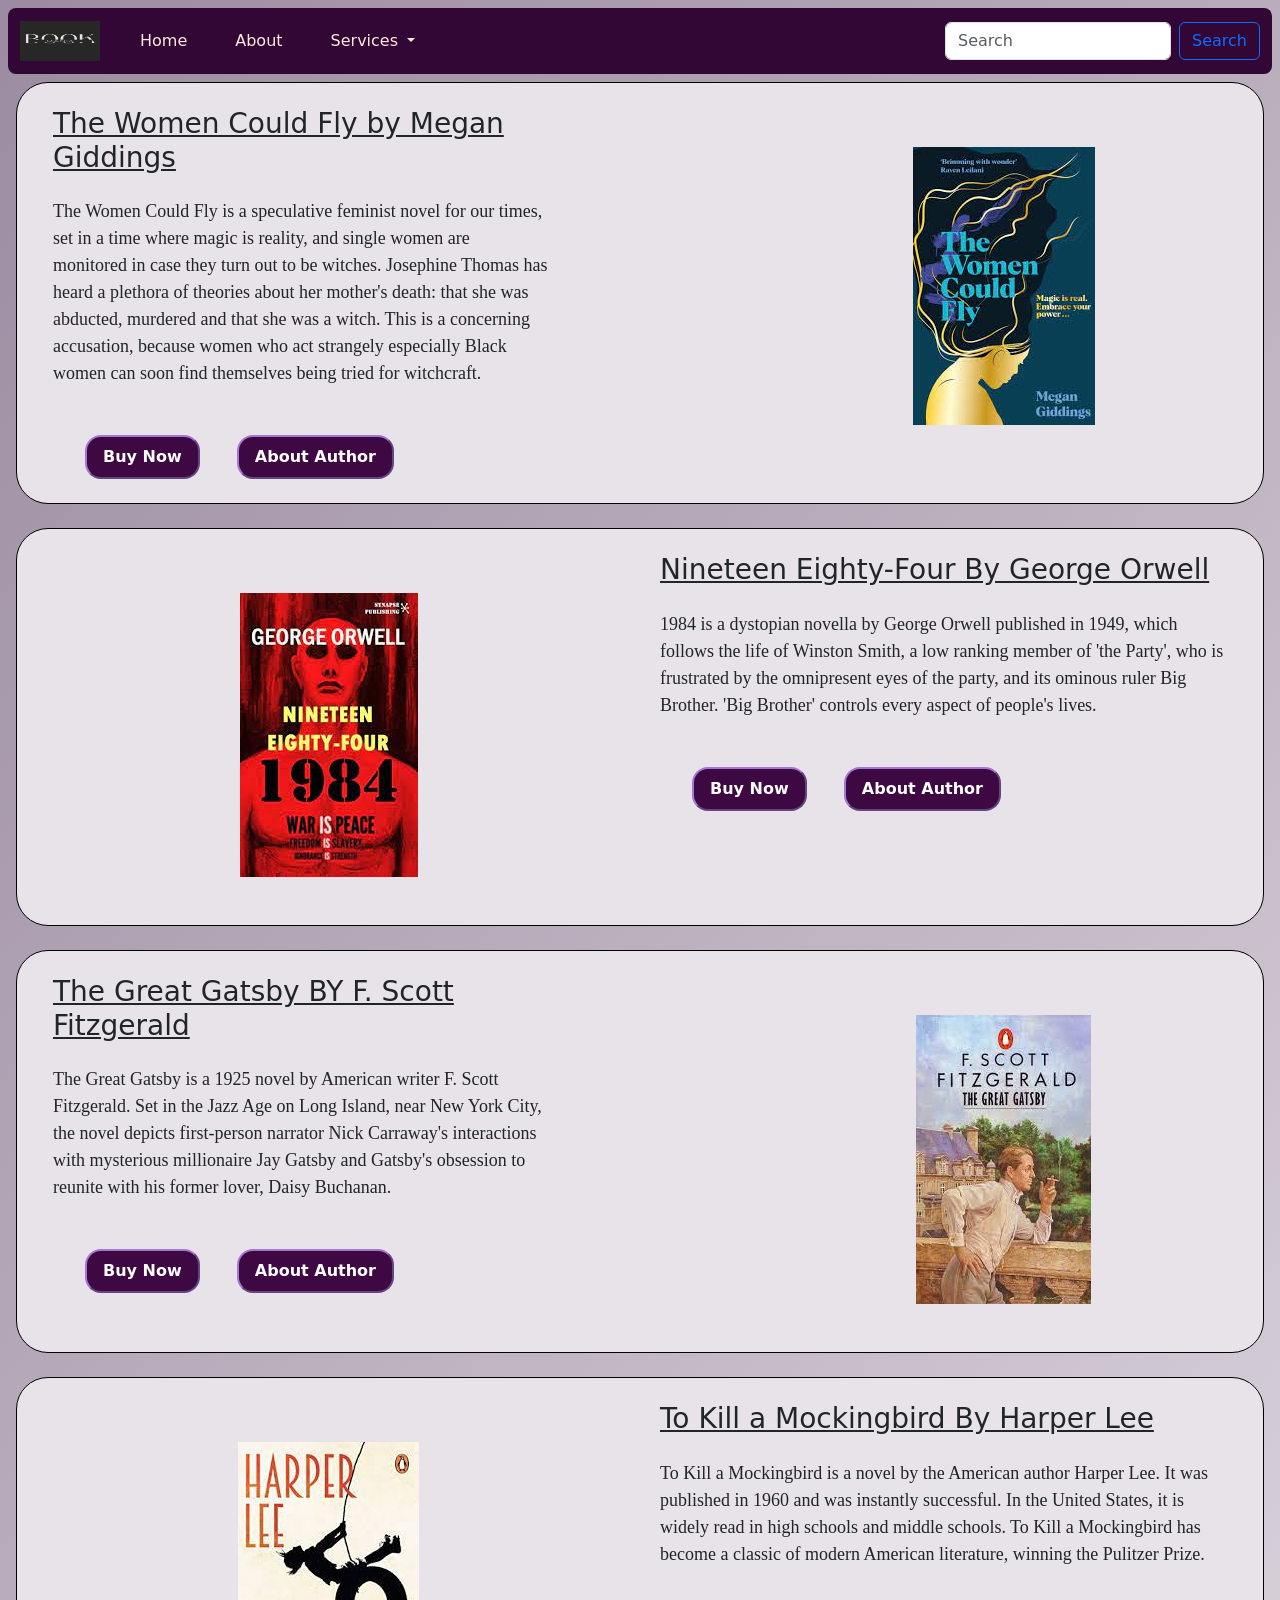
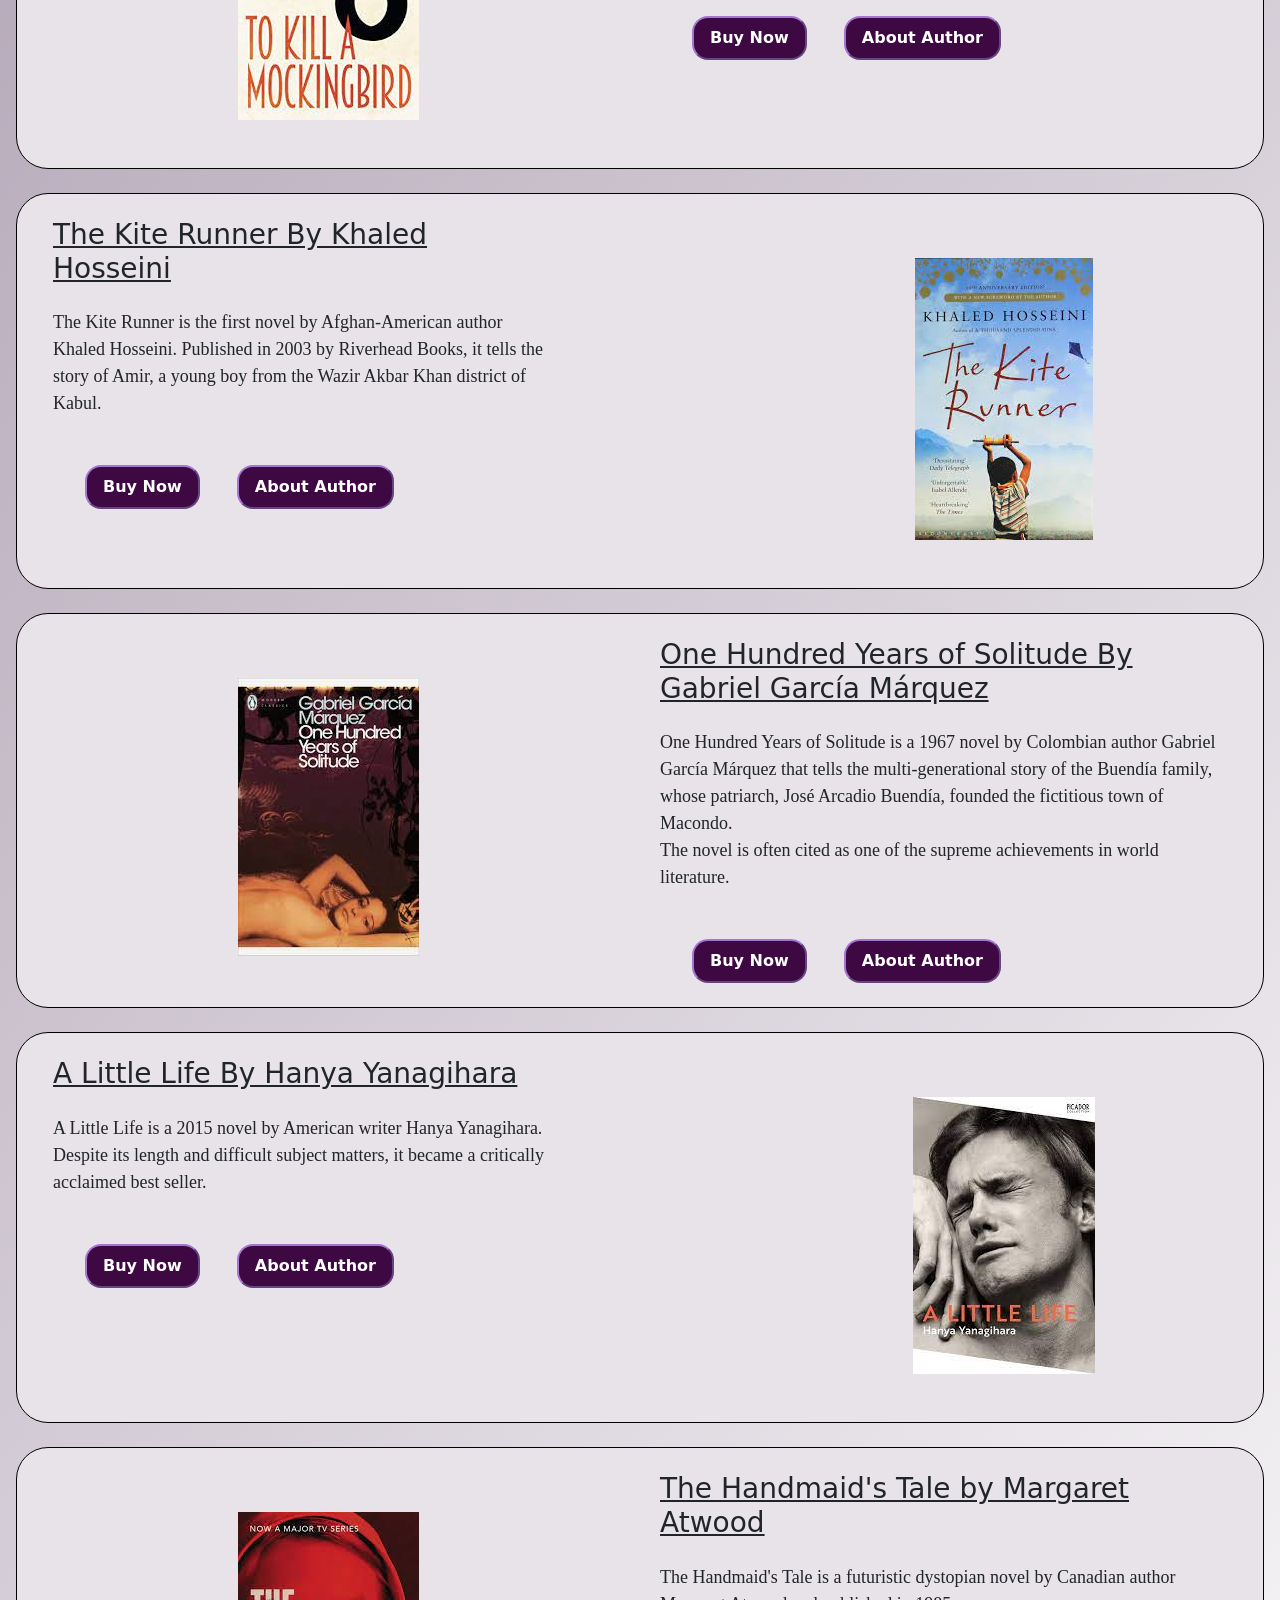
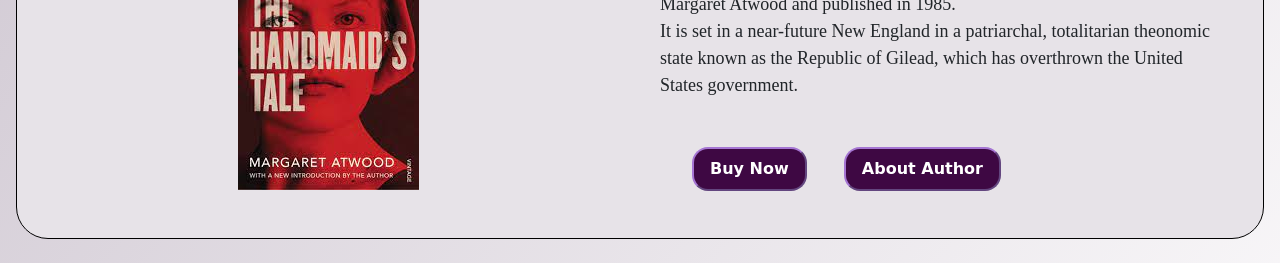
<file: thriller.html>
<!DOCTYPE html>
<html lang="en">
  <head>
    <meta charset="utf-8" />
    <meta name="viewport" content="width=device-width, initial-scale=1" />
    <title>Classics</title>
    <link
      href="https://cdn.jsdelivr.net/npm/bootstrap@5.2.2/dist/css/bootstrap.min.css"
      rel="stylesheet"
      integrity="sha384-Zenh87qX5JnK2Jl0vWa8Ck2rdkQ2Bzep5IDxbcnCeuOxjzrPF/et3URy9Bv1WTRi"
      crossorigin="anonymous"
    />
    <link rel="javascript" href="app.js">
    <link rel="stylesheet" href="main.css" />
    <link rel="stylesheet" href="classics.css" />
    
  </head>
  <body>
    <nav class="navbar navbar-expand-lg">
      <div class="container-fluid">
        <a class="navbar-brand" href="front.html"
          ><img
            class="brand-logo"
            src="images/Black & White Minimalist Business Logo.png"
            alt=""
        /></a>
        <button
          class="navbar-toggler"
          type="button"
          data-bs-toggle="collapse"
          data-bs-target="#navbarTogglerDemo02"
          aria-controls="navbarTogglerDemo02"
          aria-expanded="false"
          aria-label="Toggle navigation"
        >
          <span class="navbar-toggler-icon"></span>
        </button>
        <div class="collapse navbar-collapse" id="navbarSupportedContent">
          <ul class="navbar-nav me-auto mb-2 mb-lg-0">
            <li class="nav-item">
              <a class="nav-link" aria-current="page" href="index.html">Home</a>
            </li>
            <li class="nav-item">
              <a class="nav-link" href="#">About</a>
            </li>
            <li class="nav-item dropdown">
              <a
                class="nav-link dropdown-toggle"
                href="#"
                role="button"
                data-bs-toggle="dropdown"
                aria-expanded="false"
              >
                Services
              </a>
              <ul class="dropdown-menu">
                <li><a class="dropdown-item" href="#">Acedemic books</a></li>
                <li><a class="dropdown-item" href="#">competion</a></li>
                <li><a class="dropdown-item" href="#">story</a></li>
                <li><a class="dropdown-item" href="#">Indian Novels</a></li>
                <li><a class="dropdown-item" href="#">kids</a></li>
              </ul>
            </li>
          </ul>
          <form class="d-flex" role="search">
            <input
              class="form-control me-2"
              type="search"
              placeholder="Search"
              aria-label="Search"
            />
            <button class="btn btn-outline-primary" type="submit">
              Search
            </button>
          </form>
        </div>
      </div>
    </nav>
    <main>
    <div class="container-fluid">
      <div class="row mx-1">
        <div class="col my-4 mx-4">
          <h3 class="heading">The Women Could Fly
            by Megan Giddings</h3>
          <span class="my-4">
            <p class="discription-text my-4">
                The Women Could Fly is a speculative feminist novel for our times, set in a time where magic is reality, and single women are monitored in case they turn out to be witches. Josephine Thomas has heard a plethora of theories about her mother's death: that she was abducted, murdered and that she was a witch. This is a concerning accusation, because women who act strangely especially Black women can soon find themselves being tried for witchcraft. 
              <br>
            </p>
          </span><br>
          
              <button class="buynow px-3 py-2" onclick="buy()">Buy Now</button>
              <button class="buynow px-3 py-2">About Author</button>
         
          
        </div>
        <div class="col py-5 image-column-right">
          <img src="images/women could fly.jpg" alt="" />
        </div>
      
    </div><br>
  
      <div class="row mx-1">
        <div class="col py-5 image-column-left">
          <img src="images/1984.jpg" alt="book image" />
        </div>
        <div class="col my-4 mx-4">
          <h3 class="heading">Nineteen Eighty-Four By George Orwell</h3>
          <span class="my-4">
            <p class="discription-text my-4">
                1984 is a dystopian novella by George Orwell published in 1949, which follows the life of Winston Smith, a low ranking member of 'the Party', who is frustrated by the omnipresent eyes of the party, and its ominous ruler Big Brother. 'Big Brother' controls every aspect of people's lives.
             
            </p>
          </span><br>
          
              <button class="buynow px-3 py-2" onclick="buy()">Buy Now</button>
              <button class="buynow px-3 py-2">About Author</button>
        </div>
        
        
      </div><br>
      <div class="row mx-1">
        <div class="col my-4 mx-4">
          <h3 class="heading">The Great Gatsby BY F. Scott Fitzgerald</h3>
          <span class="my-4">
            <p class="discription-text my-4">
                The Great Gatsby is a 1925 novel by American writer F. Scott Fitzgerald. Set in the Jazz Age on Long Island, near New York City, the novel depicts first-person narrator Nick Carraway's interactions with mysterious millionaire Jay Gatsby and Gatsby's obsession to reunite with his former lover, Daisy Buchanan.
            </p>
          </span><br>
          
              <button class="buynow px-3 py-2" onclick="buy()">Buy Now</button>
              <button class="buynow px-3 py-2">About Author</button>
     
        </div>
        <div class="col py-5 image-column-right">
          <img src="images/the great gattsby.jpg" alt="Book image" />
        </div>
      
    </div><br>

    <div class="row mx-1">
      <div class="col py-5 image-column-left">
        <img src="images/to kill a mockingsbird.jpg" alt="book image" />
      </div>
      <div class="col my-4 mx-4">
        <h3 class="heading">To Kill a Mockingbird By Harper Lee</h3>
        <span class="my-4">
          <p class="discription-text my-4">
            To Kill a Mockingbird is a novel by the American author Harper Lee. It was published in 1960 and was instantly successful. In the United States, it is widely read in high schools and middle schools. To Kill a Mockingbird has become a classic of modern American literature, winning the Pulitzer Prize.
          </p>
        </span><br>
        
            <button class="buynow px-3 py-2" onclick="buy()">Buy Now</button>
            <button class="buynow px-3 py-2">About Author</button>
      </div>
      
      
    </div><br>

    <div class="row mx-1">
      <div class="col my-4 mx-4">
        <h3 class="heading">The Kite Runner By Khaled Hosseini</h3>
        <span class="my-4">
          <p class="discription-text my-4">
            The Kite Runner is the first novel by Afghan-American author Khaled Hosseini. Published in 2003 by Riverhead Books, it tells the story of Amir, a young boy from the Wazir Akbar Khan district of Kabul.
          </p>
        </span><br>
        
            <button class="buynow px-3 py-2" onclick="buy()">Buy Now</button>
            <button class="buynow px-3 py-2">About Author</button>
   
      </div>
      <div class="col py-5 image-column-right">
        <img src="images/the kite runner.jpg" alt="book image" />
      </div>
    
  </div><br>

  <div class="row mx-1">
    <div class="col py-5 image-column-left">
      <img src="images/one hundred year of solitude.jpg" alt="Book image" />
    </div>
    <div class="col my-4 mx-4">
      <h3 class="heading">One Hundred Years of Solitude By Gabriel García Márquez</h3>
      <span class="my-4">
        <p class="discription-text my-4">
            One Hundred Years of Solitude is a 1967 novel by Colombian author Gabriel García Márquez that tells the multi-generational story of the Buendía family, whose patriarch, José Arcadio Buendía, founded the fictitious town of Macondo. <br> The novel is often cited as one of the supreme achievements in world literature.
        </p>
      </span><br>
      
          <button class="buynow px-3 py-2" onclick="buy()">Buy Now</button>
          <button class="buynow px-3 py-2">About Author</button>
    </div>
    
    
  </div><br>  <div class="row mx-1">
    <div class="col my-4 mx-4">
      <h3 class="heading">A Little Life By Hanya Yanagihara</h3>
      <span class="my-4">
        <p class="discription-text my-4">
            A Little Life is a 2015 novel by American writer Hanya Yanagihara. Despite its length and difficult subject matters, it became a critically acclaimed best seller.
        </p>
      </span><br>
      
          <button class="buynow px-3 py-2" onclick="buy()">Buy Now</button>
          <button class="buynow px-3 py-2">About Author</button>
 
    </div>
    <div class="col py-5 image-column-right">
      <img src="images/a little life.jpg" alt="book image" />
    </div>
  
</div><br>

<div class="row mx-1">
  <div class="col py-5 image-column-left">
    <img src="images/the handmaid's tale.jpg" alt="Book image" />
  </div>
  <div class="col my-4 mx-4">
    <h3 class="heading">The Handmaid's Tale by Margaret Atwood</h3>
    <span class="my-4">
      <p class="discription-text my-4">
        The Handmaid's Tale is a futuristic dystopian novel by Canadian author Margaret Atwood and published in 1985. 
       <br> It is set in a near-future New England in a patriarchal, totalitarian theonomic state known as the Republic of Gilead, which has overthrown the United States government.
      </p>
    </span><br>
    
        <button class="buynow px-3 py-2" onclick="buy()">Buy Now</button>
        <button class="buynow px-3 py-2">About Author</button>
  </div>
  
  
</div><br> 

</main>

    <!-- bootstrap javascript -->
    <script
      src="https://cdn.jsdelivr.net/npm/bootstrap@5.2.2/dist/js/bootstrap.bundle.min.js"
      integrity="sha384-OERcA2EqjJCMA+/3y+gxIOqMEjwtxJY7qPCqsdltbNJuaOe923+mo//f6V8Qbsw3"
      crossorigin="anonymous"
    ></script>
  </body>
</html>
</file>
<file: main.css>
body{
   
}
.navbar{
    margin: 0.5rem;
    border-radius: 0.5em;
    background: rgb(50, 6, 53);
    color: rgb(255, 255, 255);
}
.navbar-brand{
    color: whitesmoke;
}
.brand-logo{
    height: 2em;
    width: 4em;
}
.nav-link{
    color: antiquewhite;
}
.nav-item{
color: rgb(146, 217, 217);
padding:  0 1em 0 1em;
text-align: center;
}
.nav-item:hover{
    border-radius: 2rem;
    background: white;
    color: black;
    transform: scale(1.1);
}

.d-block{
    border-radius: 00.5em;
    height: 32em;
}
.carousel-caption{
    color: rgb(31, 10, 10);
}
.card{
    text-align: center;
display: inline-block;
margin: 2em 2em 2em 3em;

}
.card-text{
    
   font-style: italic;
   font-size: larger;
   font-family: sans-serif;
}
.card-img-top{
    margin-top: 1em;
    height: 10em;
    width: 14em;
    text-align: center; 
}
.card-img-top:hover{
    transform: scale(1.1);
}
.card-style:hover{
    transform: scale(1.1);
}
.card-style{
    display: inline-block;
    margin-left: 1em;
    margin-bottom: 1em;
    padding-bottom: 1rem;
    text-align: center;
    background-color:rgb(255, 255, 255) ;
    border-radius: 1em;  
}
.card.card-body{
margin: auto;
}
.card-body :hover{
    transform: scale(1.1);
}
.top-title{
    margin: 1em;
    font-family: 'Lucida Sans', 'Lucida Sans Regular', 'Lucida Grande', 'Lucida Sans Unicode', Geneva, Verdana, sans-serif;
}
.titlebtn{
    margin-left:90% ;  
}
.best{
    border-radius: 1em;
    width: 10em;
}

.image-link{
    margin-top: none;
    padding-top: none;
    height:40em;
    width: 50em;
    position: relative;
}
.links{
    margin-left: 3em;
    display:inline-block;
    margin-left: 13em;
}
.Category{
    margin-left: 2em;
    display: inline-block;
}
</file>
<file: about.css>
body{
   
}
.navbar{
    margin: 0.5rem;
    border-radius: 0.5em;
    background: rgb(50, 6, 53);
    color: rgb(255, 255, 255);
}
.navbar-brand{
    color: whitesmoke;
}
.brand-logo{
    height: 2em;
    width: 4em;
}
.nav-link{
    color: antiquewhite;
}
.nav-item{
color: rgb(146, 217, 217);
padding:  0 1em 0 1em;
text-align: center;
}
.nav-item:hover{
    border-radius: 2rem;
    background: white;
    color: black;
    transform: scale(1.1);
}

.text-heading{
    border-radius: 50px;
}
.heading{
    background: rgb(229, 157, 157);
    padding: 30px;
    text-align: center;
    font-family:  'Courier New', Courier, monospace;
}
</file>
<file: classics.css>
body{
    background: linear-gradient(128deg,rgba(42, 7, 53, 0.467),rgba(214, 205, 216, 0.2));
}
.heading{
    text-decoration: underline ;
}
.col
{
    border: 0.5em;
    border-radius: 1%;
    border-color:solid black;    
}
.row{
    border: solid black;
    border-width: 1px;
    border-radius: 2em;
    background: rgb(231, 227, 232);
}
.discription-text{
    font-family:cursive,fantasy,serif;
    font-size: large;
    transition: all 0.3s ease;
}
.image-column-right{
    margin-left: 10em;
    text-align: center;
    margin-top: 1em;
}
.image-column-left{
    margin-left: 1em;
    text-align: center;
    margin-top: 1em;
}
.image-column-left:hover{
    transform: scale(1.2);
    opacity: 0.8;
    transition: all 1.5s ease;
}
.image-column-right:hover{
    transform: scale(1.2);
    opacity: 0.8;
    transition: all 1.5s ease;
}
.buynow{
    margin-left: 2rem; 
    border-radius: 1em;
    background-color: rgb(62, 8, 67);
    color: white;
    border-color:rgb(165, 117, 211);
    font-weight: 600;
}
.buynow:hover{
    background-color: rgb(145, 108, 179);
    color: black;
    font-weight: 700;
}





.footer{
   background-color: rgb(47, 17, 75);
    color:aliceblue
}
.heading-footer{
text-align: center;

}
</file>
<file: login.css>
* {
    margin: 0;
    padding: 0;
    box-sizing: border-box;
  }
  body {
    font-family: serif;
    height: 100vh;
    display: flex;
    align-items: center;
    justify-content: center;
    background: linear-gradient(120deg, #2980b9, #8e44ad);
  }
  .login {
    width: 360px;
    height: min-content;
    padding: 20px;
    border-radius: 12px;
    /* background: rgb(240, 230, 230); */
    background-color: lavender;
  }
  .login h1 {
    font-size: 36px;
    margin-bottom: 25px;
  }
  .login form {
    font-size: 20px;
  }
  .login form.form-group {
    margin-bottom: 12px;
  }
  .login form input[type="submit"] {
    font-size: 20px;
    margin-top: 15px;
  }
</file>
<file: register.css>
* {
    margin: 0;
    padding: 0;
    box-sizing: border-box;
  }
  body {
    font-family: serif;
    height: 100vh;
    display: flex;
    align-items: center;
    justify-content: center;
    background: linear-gradient(120deg, #2980b9, #8e44ad);
  }
  .register {
    width: 360px;
    height: min-content;
    padding: 20px;
    border-radius: 12px;
    /* background: rgb(240, 230, 230); */
    background-color: lavender;
  }
  .register h1 {
    font-size: 36px;
    margin-bottom: 25px;
  }
  .register form {
    font-size: 20px;
  }
  .register form.form-group {
    margin-bottom: 12px;
  }
  .register form input[type="submit"] {
    font-size: 20px;
    margin-top: 15px;
  }
</file>
